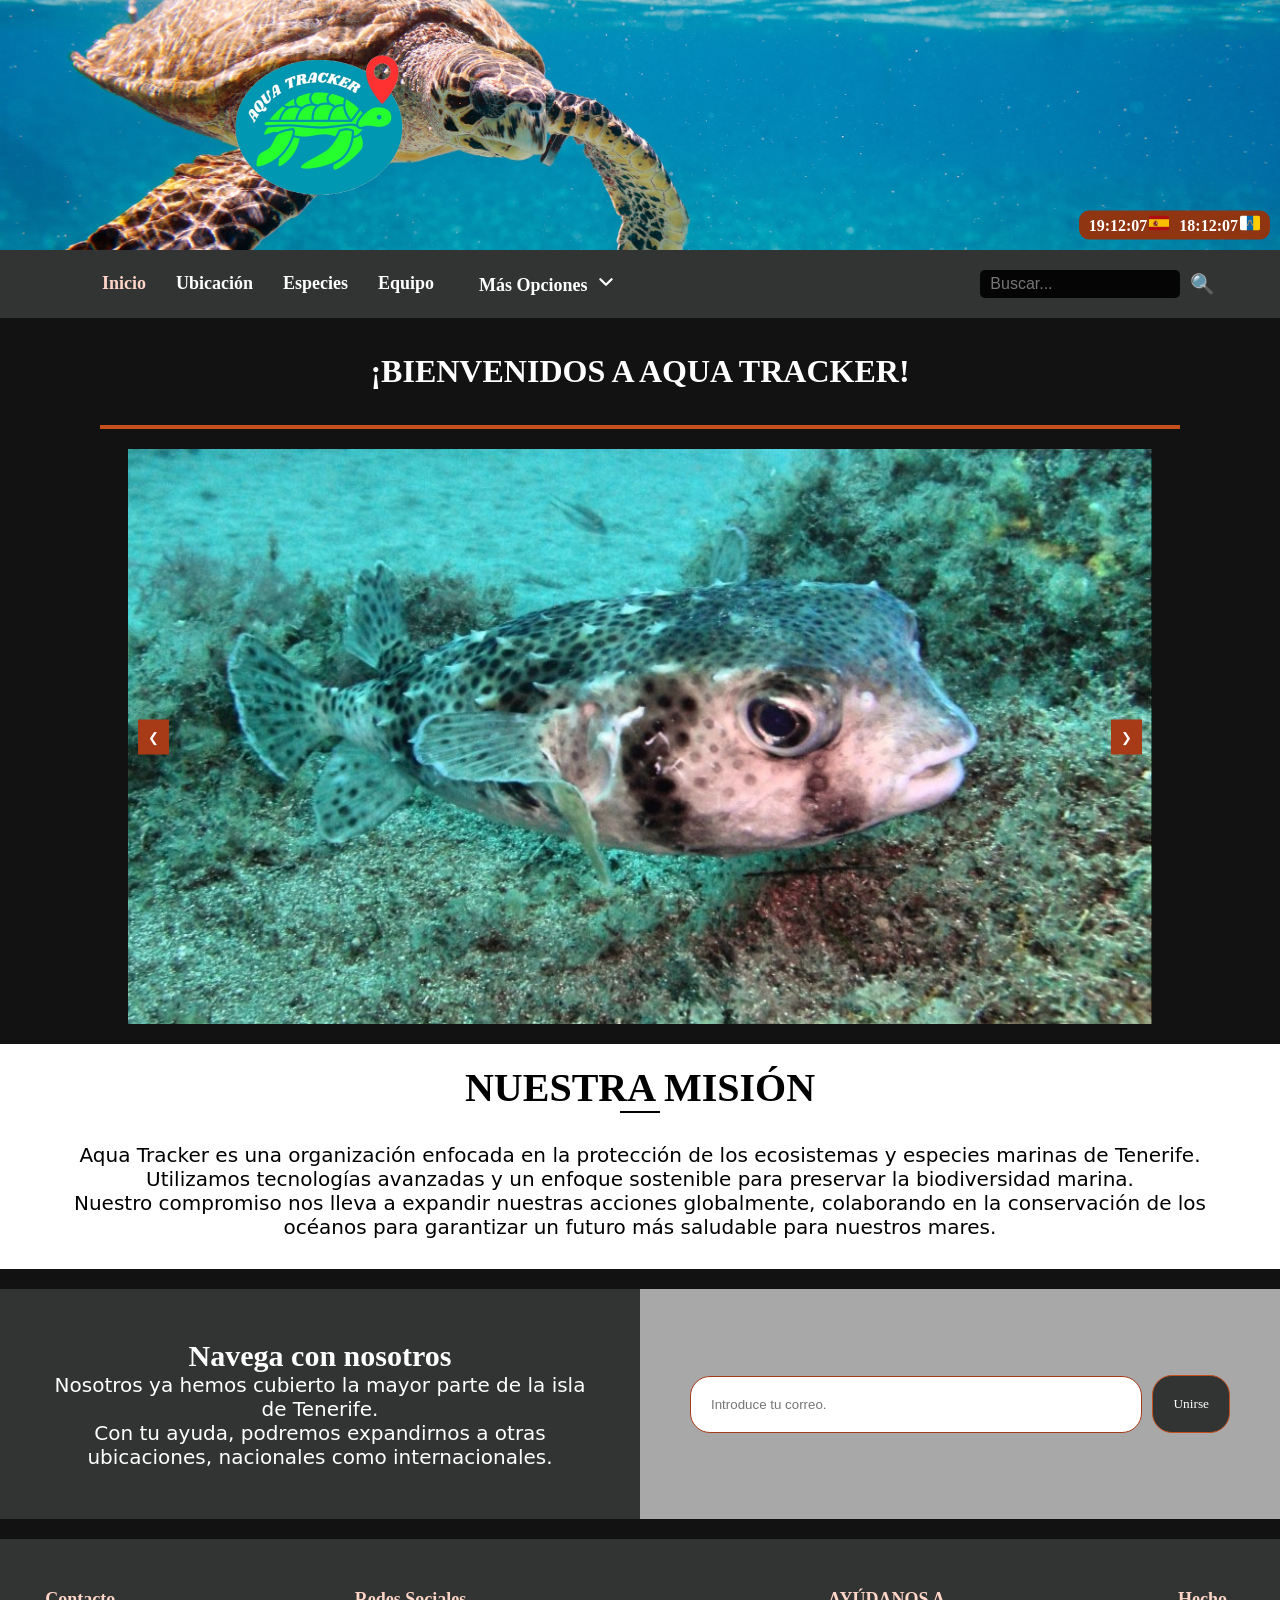
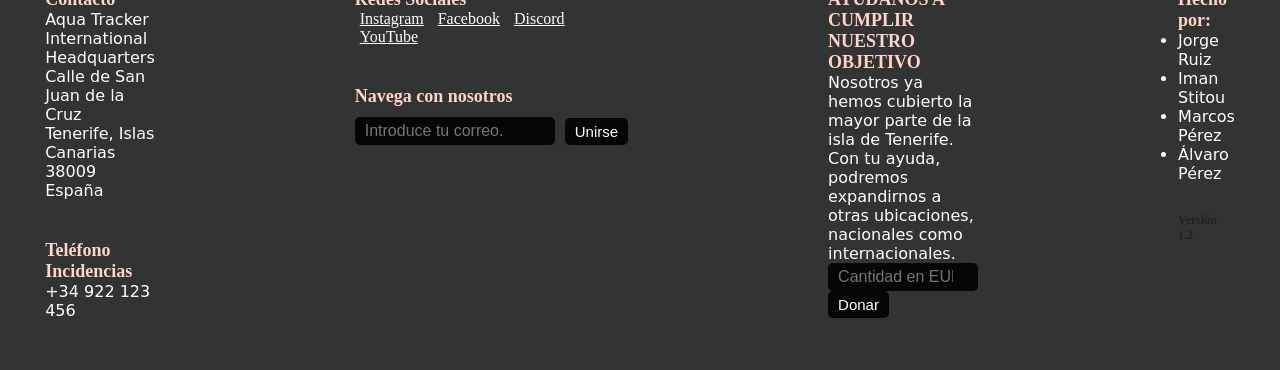
<file: index.html>
<!DOCTYPE html>
<html lang="es">
<head>
    <meta charset="UTF-8">
    <meta name="viewport" content="width=device-width, initial-scale=1.0">
    <title>Aqua Tracker</title>
    <link rel="stylesheet" href="css/fonts.css">
    <link rel="stylesheet" href="css/header.css">
    <link rel="stylesheet" href="css/contenthome.css">
    <link rel="stylesheet" href="css/footer.css">
    <link rel="icon" href="assets/images/Aquatracker.png" type="image/x-icon">
</head>
<body data-page="inicio" data-base="">
    <div id="site-header"></div>

<!--Pasaimágenes-->
    <div class="titulo-pagina">
        <h1>¡BIENVENIDOS A AQUA TRACKER!</h1>
        <hr>
    </div>

    <div class="slideshow-container">
        <!-- Slide 1 -->
        <div class="slide">
            <a href="index.html">
                <img src="assets/images/slider1.jpg">
            </a>
            <div class="zoom-icon" data-zoom="assets/images/slider1.jpg">🔍</div>
        </div>

        <!-- Slide 2 -->
        <div class="slide">
            <a href="index.html">
                <img src="assets/images/img2.png">
            </a>
            <div class="zoom-icon" data-zoom="assets/images/img2.png">🔍</div>
        </div>

        <!-- Slide 3 -->
        <div class="slide">
            <a href="index.html">
                <img src="assets/images/img3.png">
            </a>
            <div class="zoom-icon" data-zoom="assets/images/img3.png">🔍</div>
        </div>
        
        <!-- Slide 4 -->
        <div class="slide">
            <a href="index.html">
                <img src="assets/images/img4.png">
            </a>
            <div class="zoom-icon" data-zoom="assets/images/img4.png">🔍</div>
        </div>

        <!-- Navigation Buttons -->
        <button class="prev" type="button" data-slide-direction="-1">&#10094;</button>
        <button class="next" type="button" data-slide-direction="1">&#10095;</button>
    </div>


    <!-- Sobre Nosotros -->
    <div class="about-us">
        <div class="title-about">
            <h1>NUESTRA MISIÓN</h1>
            <hr>
        </div>
        <div class="content-about">
            <p>Aqua Tracker es una organización enfocada en la protección de los ecosistemas y especies marinas de Tenerife.</p>
            <p>Utilizamos tecnologías avanzadas y un enfoque sostenible para preservar la biodiversidad marina.</p>  
            <p>Nuestro compromiso nos lleva a expandir nuestras acciones globalmente, colaborando en la conservación de los océanos para garantizar un futuro más saludable para nuestros mares.</p>
        </div>
    </div>

    <!--Únete a nosotros (Email)-->
    <div class="inicio-email-content">
        <div class="inicio-email-content-texto">
            <h2>Navega con nosotros</h2>
            <p>Nosotros ya hemos cubierto la mayor parte de la isla de Tenerife. <br>Con tu ayuda, podremos expandirnos a otras ubicaciones, nacionales como internacionales.</p>
        </div>
        <form class="inicio-email-box-content js-email-form">
            <input type="email" class="inicio-correo-input" name="email" placeholder="Introduce tu correo.">
            <button type="submit" class="inicio-correo-boton">Unirse</button>
        </form>
    </div>

    <div id="site-footer"></div>

    <script src="js/templates.js"></script>
    <script src="js/common.js"></script>
    <script src="js/home.js"></script>
</body>
</html>
</file>
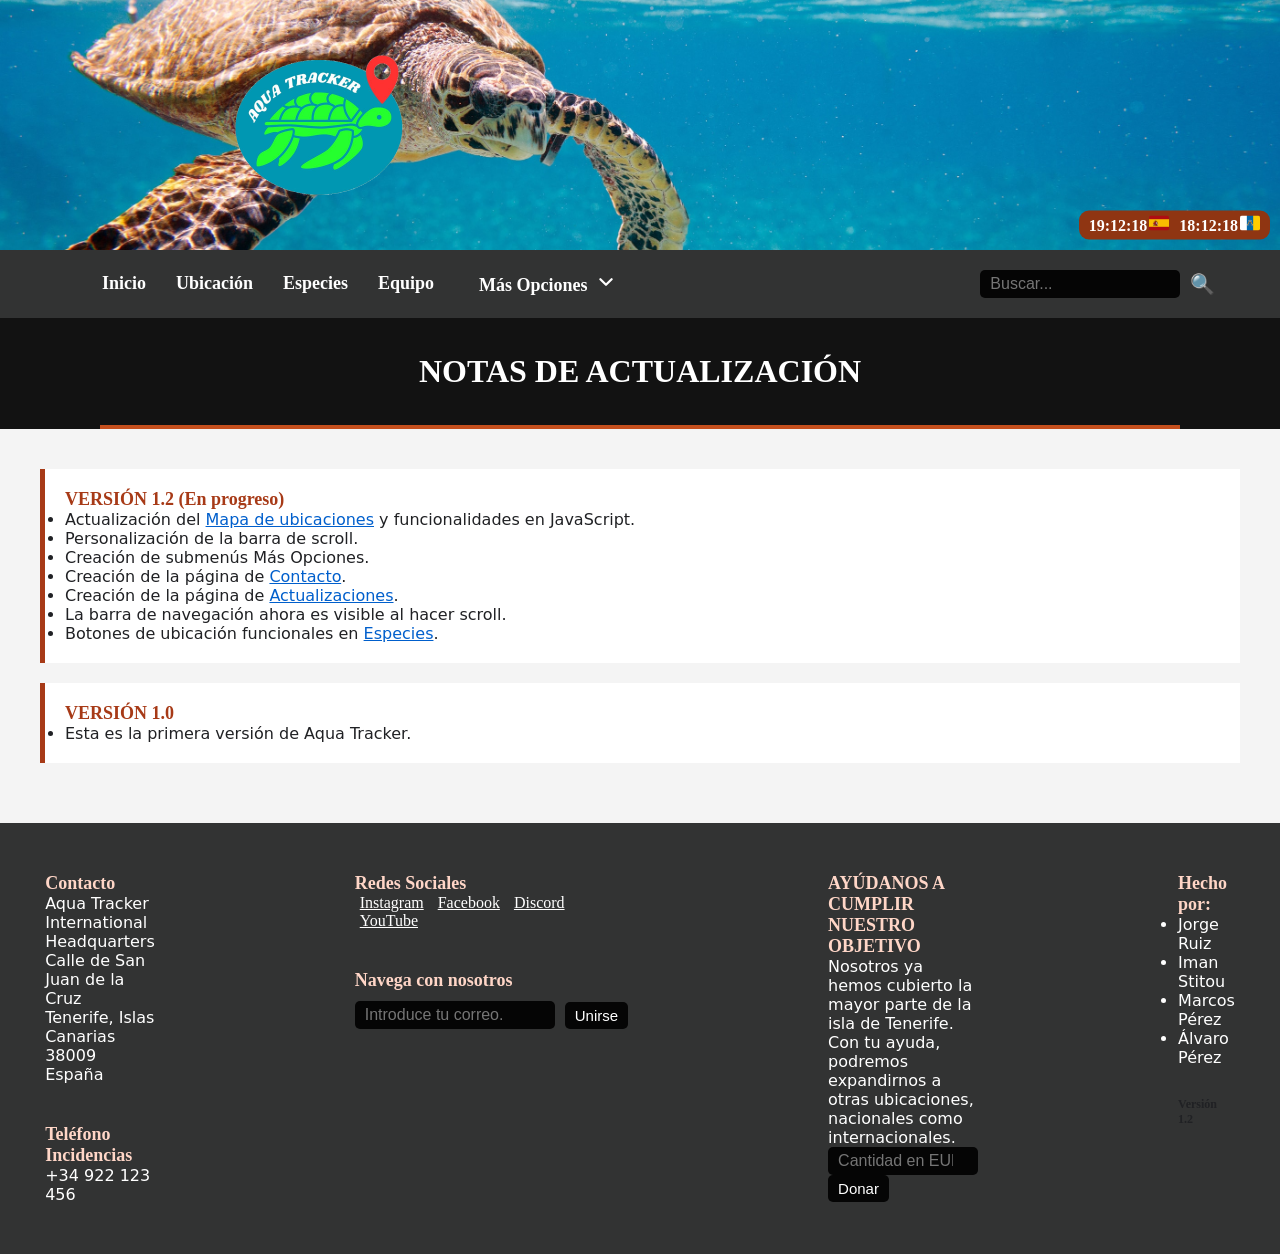
<file: pages/actualizaciones.html>
<!DOCTYPE html>
<html lang="es">
<head>
    <meta charset="UTF-8">
    <meta name="viewport" content="width=device-width, initial-scale=1.0">
    <title>Aqua Tracker</title>
    <link rel="stylesheet" href="../css/fonts.css">
    <link rel="stylesheet" href="../css/header.css">
    <link rel="stylesheet" href="../css/actualizaciones.css">
    <link rel="stylesheet" href="../css/footer.css">
    <link rel="icon" href="../assets/images/Aquatracker.png" type="image/x-icon">
</head>
<body data-page="" data-base="../">
    <div id="site-header"></div>

<!--Contenido-->
    <div class="titulo-pagina">
        <h1>NOTAS DE ACTUALIZACIÓN</h1>
        <hr>
    </div>

    <div class="contenido-updates">
        <div class="texto-updates">
            <h2>VERSIÓN 1.2 (En progreso)</h2>
            <ul>
                <li>Actualización del <a href="ubicacion.html">Mapa de ubicaciones</a> y funcionalidades en JavaScript.</li>
                <li>Personalización de la barra de scroll.</li>
                <li>Creación de submenús Más Opciones.</li>
                <li>Creación de la página de <a href="contacto.html">Contacto</a>.</li>
                <li>Creación de la página de <a href="actualizaciones.html">Actualizaciones</a>.</li>
                <li>La barra de navegación ahora es visible al hacer scroll.</li>
                <li>Botones de ubicación funcionales en <a href="especies.html">Especies</a>.</li>
            </ul>
        </div>
        <div class="texto-updates">
            <h2>VERSIÓN 1.0</h2>
            <ul>
                <li>Esta es la primera versión de Aqua Tracker.</li>
            </ul>
        </div>
    </div>

    <div id="site-footer"></div>

    <script src="../js/templates.js"></script>
    <script src="../js/common.js"></script>
</body>
</html>
</file>
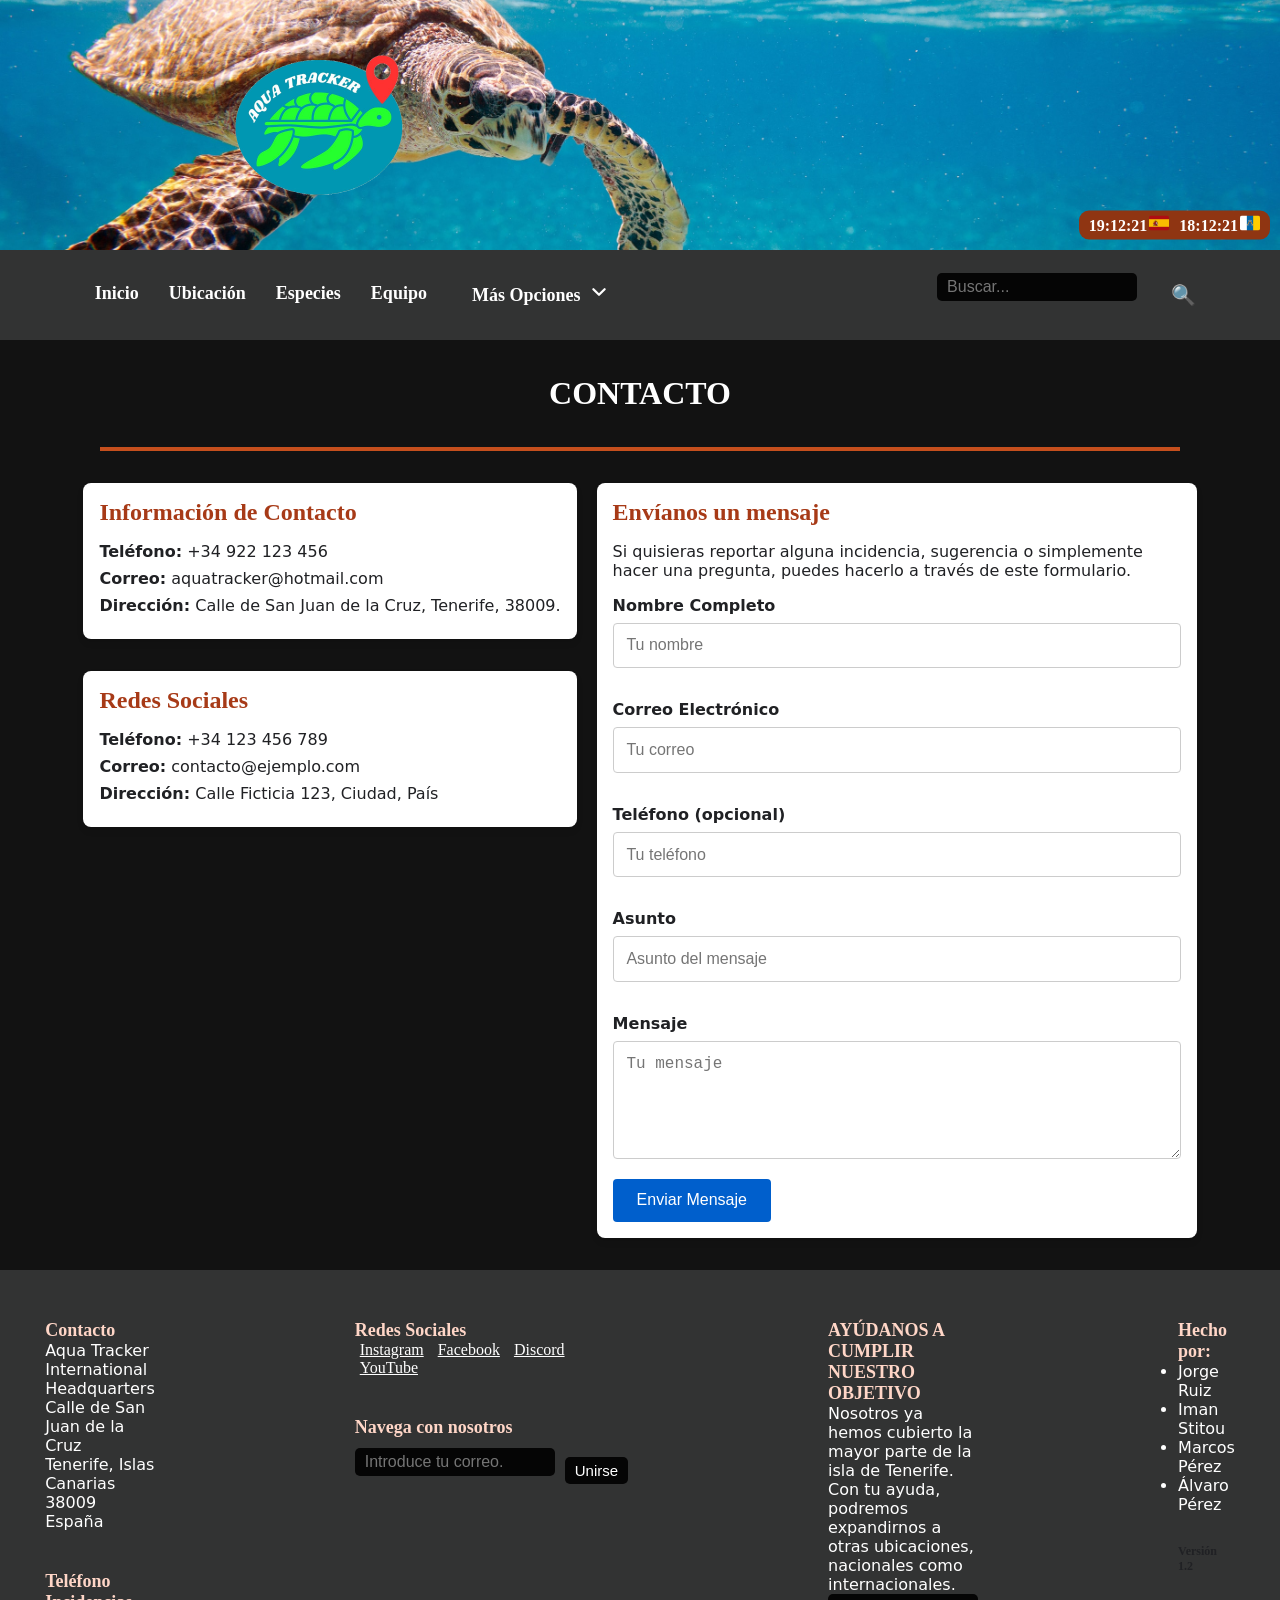
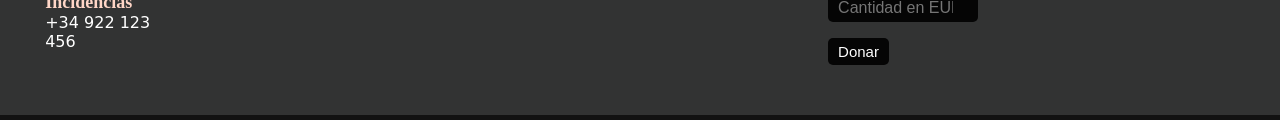
<file: pages/contacto.html>
<!DOCTYPE html>
<html lang="es">
<head>
    <meta charset="UTF-8">
    <meta name="viewport" content="width=device-width, initial-scale=1.0">
    <title>Aqua Tracker</title>
    <link rel="stylesheet" href="../css/fonts.css">
    <link rel="stylesheet" href="../css/header.css">
    <link rel="stylesheet" href="../css/contacto.css">
    <link rel="stylesheet" href="../css/footer.css">
    <link rel="icon" href="../assets/images/Aquatracker.png" type="image/x-icon">
</head>
<body data-page="" data-base="../">
    <div id="site-header"></div>

<!--Contenido-->
    <div class="titulo-pagina">
        <h1>CONTACTO</h1>
        <hr>
    </div>

    <div class="contenido-contacto">
        <div class="contact-izq">   
            <div class="contact-info">
                <div>
                    <h2>Información de Contacto</h2>
                    <p><strong>Teléfono:</strong> +34 922 123 456</p>
                    <p><strong>Correo:</strong> aquatracker@hotmail.com</p>
                    <p><strong>Dirección:</strong> Calle de San Juan de la Cruz, Tenerife, 38009.</p>
                </div>
            </div>
            <div class="contact-rs">
                <div>
                    <h2>Redes Sociales</h2>
                    <p><strong>Teléfono:</strong> +34 123 456 789</p>
                    <p><strong>Correo:</strong> contacto@ejemplo.com</p>
                    <p><strong>Dirección:</strong> Calle Ficticia 123, Ciudad, País</p>
                </div>
            </div>
        </div>
        
        <div class="contact-der">
            <div class="contact-form">
                <h2>Envíanos un mensaje</h2>
                    <p>Si quisieras reportar alguna incidencia, sugerencia o simplemente hacer una pregunta, puedes hacerlo a través de este formulario.</p>
                <form action="formulario.php" method="post">
                    <label for="name">Nombre Completo</label>
                    <input type="text" id="name" name="name" placeholder="Tu nombre" required>

                    <label for="email">Correo Electrónico</label>
                    <input type="email" id="email" name="email" placeholder="Tu correo" required>

                    <label for="phone">Teléfono (opcional)</label>
                    <input type="tel" id="phone" name="phone" placeholder="Tu teléfono">

                    <label for="subject">Asunto</label>
                    <input type="text" id="subject" name="subject" placeholder="Asunto del mensaje" required>

                    <label for="message">Mensaje</label>
                    <textarea id="message" name="message" rows="5" placeholder="Tu mensaje" required></textarea>

                    <button type="submit">Enviar Mensaje</button>
                </form>
            </div>
        </div>    
    </div>

    <div id="site-footer"></div>

    <script src="../js/templates.js"></script>
    <script src="../js/common.js"></script>
</body>
</html>
</file>
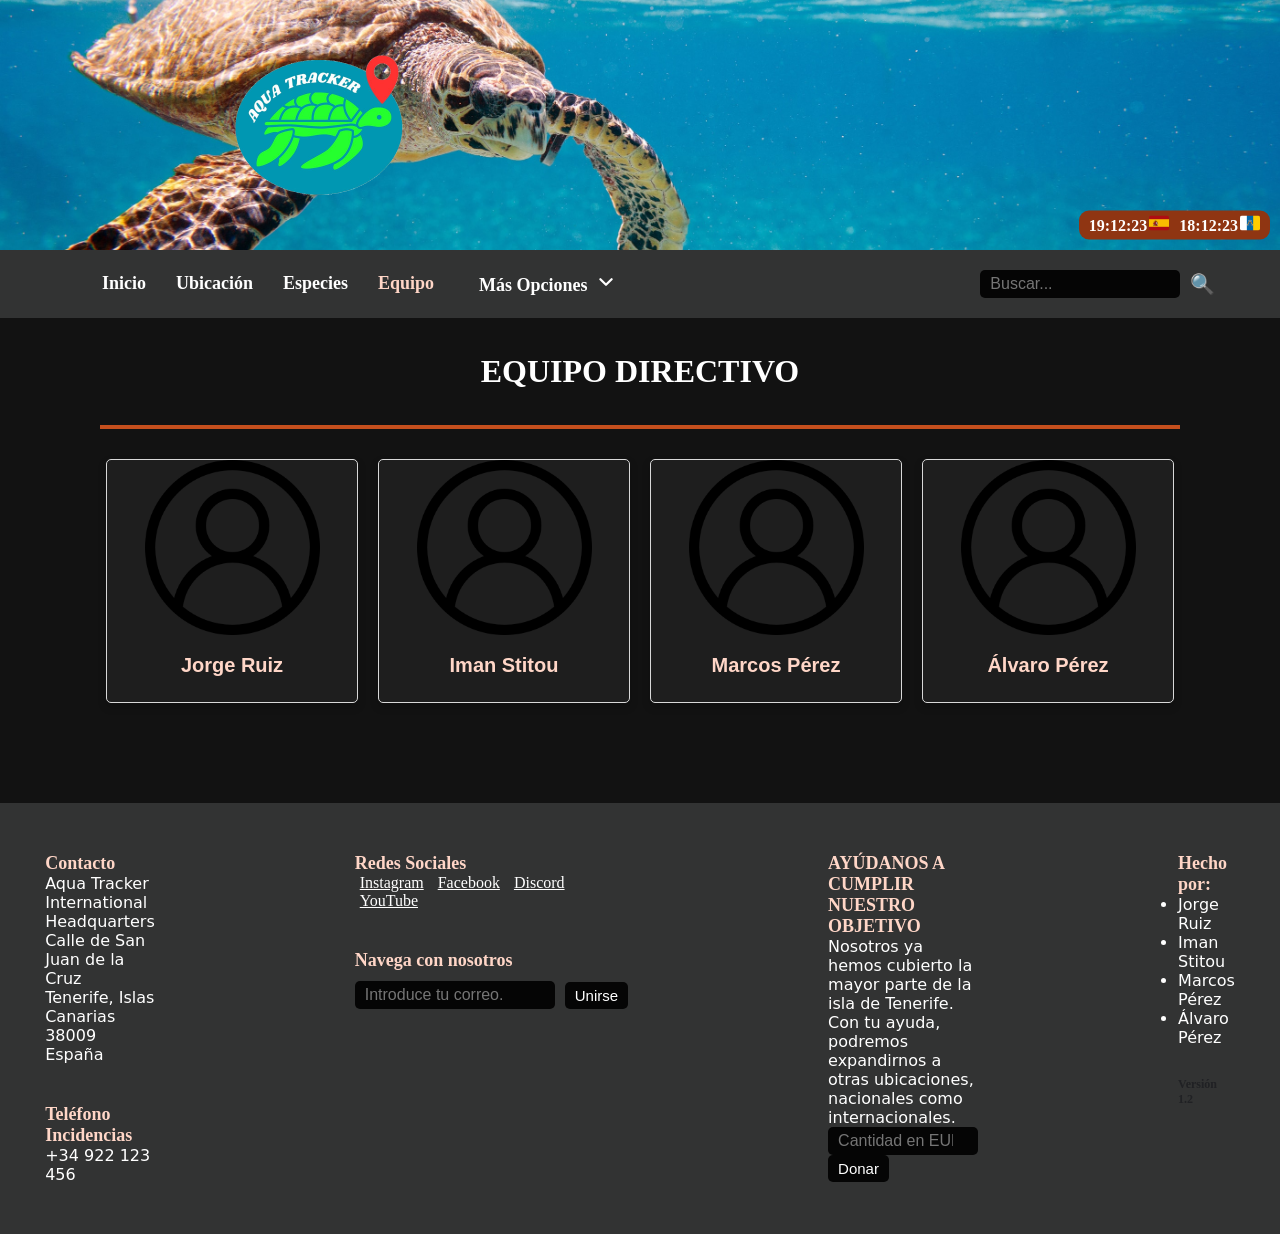
<file: pages/equipo.html>
<!DOCTYPE html>
<html lang="es">
<head>
    <meta charset="UTF-8">
    <meta name="viewport" content="width=device-width, initial-scale=1.0">
    <title>Aqua Tracker</title>
    <link rel="stylesheet" href="../css/fonts.css">
    <link rel="stylesheet" href="../css/header.css">
    <link rel="stylesheet" href="../css/equipo.css">
    <link rel="stylesheet" href="../css/footer.css">
    <link rel="icon" href="../assets/images/Aquatracker.png" type="image/x-icon">
</head>
<body data-page="equipo" data-base="../">
    <div id="site-header"></div>

<!--Equipo-->
    <div class="titulo-pagina">
        <h1>EQUIPO DIRECTIVO</h1>
        <hr>
    </div>

    <div class="equipo-section">
        <div class="equipo-item">
            <img src="../assets/images/user icon.png">
            <div class="equipo-content">
                <h3>Jorge Ruiz</h3>
            </div>
        </div>
        <div class="equipo-item">
            <img src="../assets/images/user icon.png">
            <div class="equipo-content">
                <h3>Iman Stitou</h3>
            </div>
        </div>
        <div class="equipo-item">
            <img src="../assets/images/user icon.png">
            <div class="equipo-content">
                <h3>Marcos Pérez</h3>
            </div>
        </div>
        <div class="equipo-item">
            <img src="../assets/images/user icon.png">
            <div class="equipo-content">
                <h3>Álvaro Pérez</h3>
            </div>
        </div>
    </div>

    <div id="site-footer"></div>

    <script src="../js/templates.js"></script>
    <script src="../js/common.js"></script>
</body>
</html>
</file>
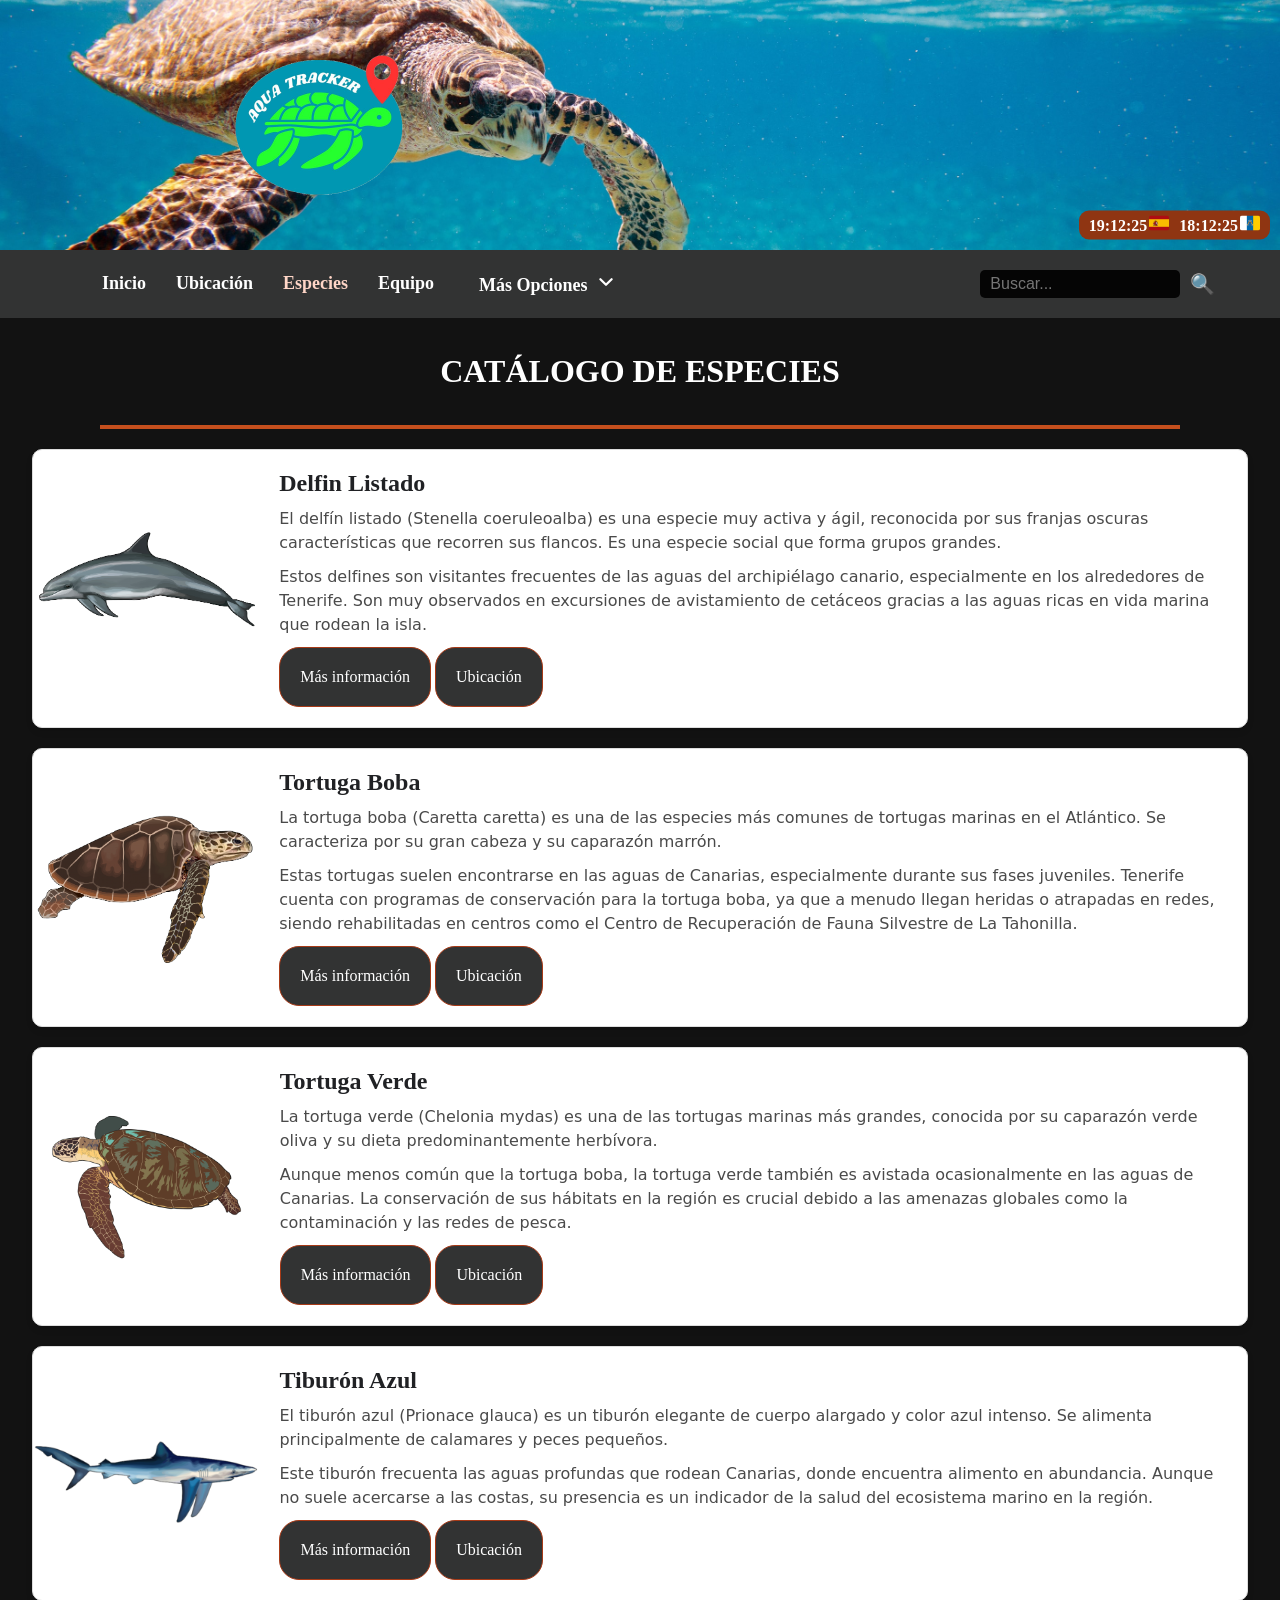
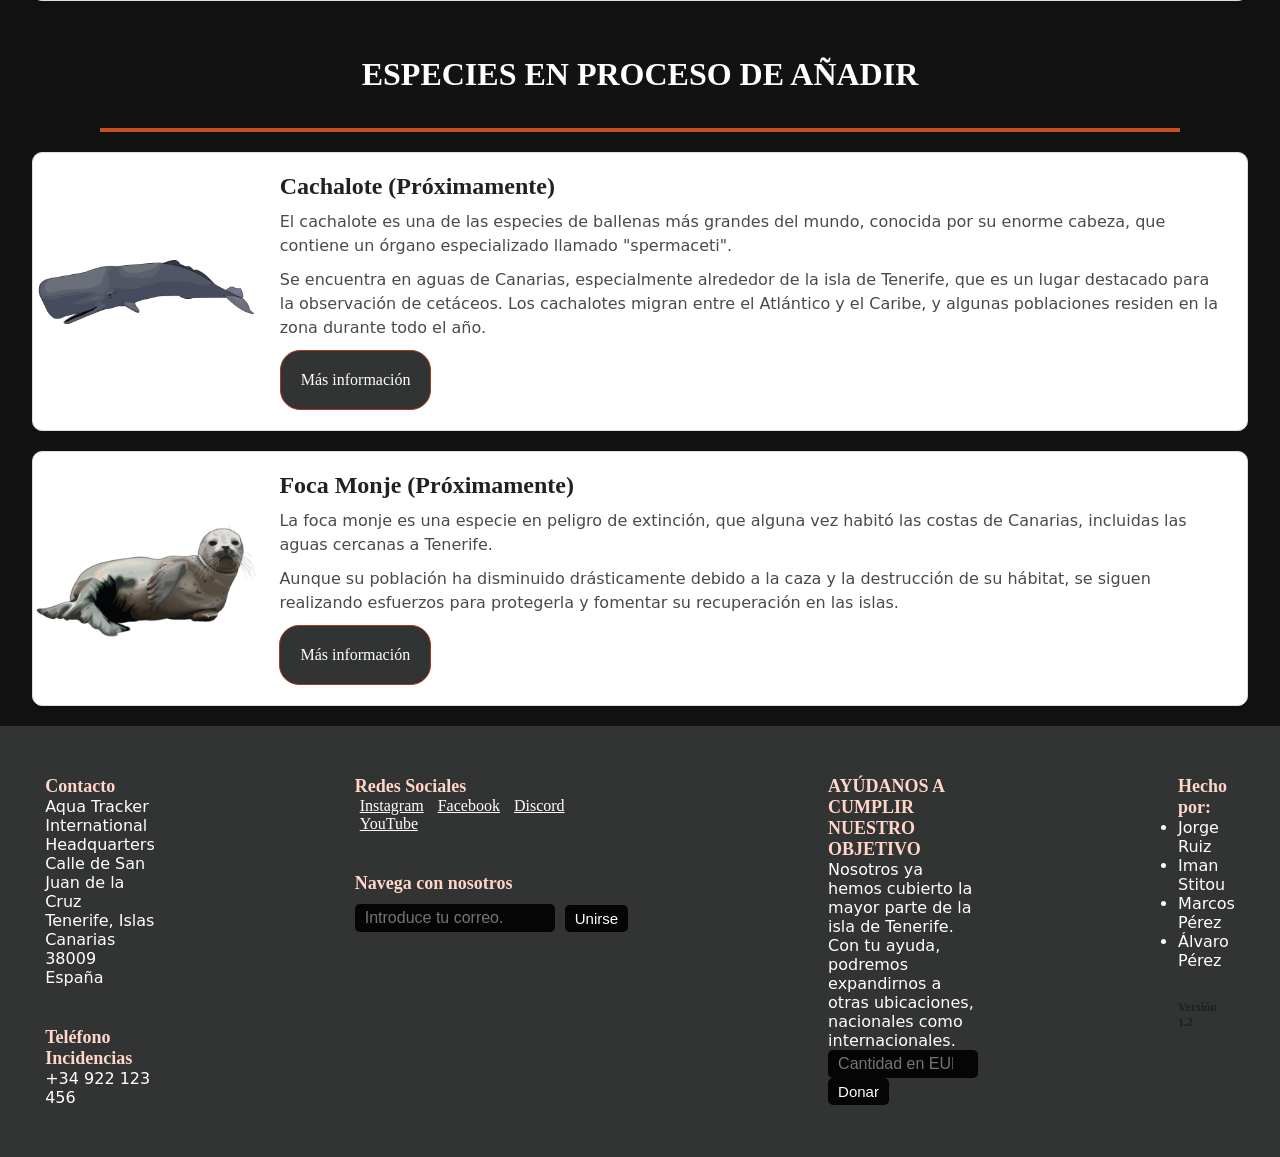
<file: pages/especies.html>
<!DOCTYPE html>
<html lang="es">
<head>
    <meta charset="UTF-8">
    <meta name="viewport" content="width=device-width, initial-scale=1.0">
    <title>Aqua Tracker</title>
    <link rel="stylesheet" href="../css/fonts.css">
    <link rel="stylesheet" href="../css/header.css">
    <link rel="stylesheet" href="../css/especies.css">
    <link rel="stylesheet" href="../css/footer.css">
    <link rel="icon" href="../assets/images/Aquatracker.png" type="image/x-icon">
</head>
<body data-page="especies" data-base="../">
    <div id="site-header"></div>

<!--Especies-->
    <div class="titulo-pagina">
        <h1>CATÁLOGO DE ESPECIES</h1>
        <hr>
    </div>
    
    <div class="catalogo">
        <div class="entrada">
            <img src="../assets/images/Delfin-listado.png" alt="Nombre del animal" class="entrada-imagen">
            <div class="entrada-info">
                <h2>Delfin Listado</h2>
                <p>El delfín listado (Stenella coeruleoalba) es una especie muy activa y ágil, reconocida por sus franjas oscuras características que recorren sus flancos. Es una especie social que forma grupos grandes.</p>
                <p>Estos delfines son visitantes frecuentes de las aguas del archipiélago canario, especialmente en los alrededores de Tenerife. Son muy observados en excursiones de avistamiento de cetáceos gracias a las aguas ricas en vida marina que rodean la isla.</p>
                <div>
                    <a class="entrada-boton" href="https://www3.gobiernodecanarias.org/medusa/wiki/index.php?title=Delf%C3%ADn">Más información</a>
                    <a class="entrada-boton" href="ubicacion.html">Ubicación</a>
                </div>
            </div>
        </div>
        <div class="entrada">
            <img src="../assets/images/Tortuga-boba.png" alt="Nombre del animal" class="entrada-imagen">
            <div class="entrada-info">
                <h2>Tortuga Boba</h2>
                <p>La tortuga boba (Caretta caretta) es una de las especies más comunes de tortugas marinas en el Atlántico. Se caracteriza por su gran cabeza y su caparazón marrón.</p>
                <p>Estas tortugas suelen encontrarse en las aguas de Canarias, especialmente durante sus fases juveniles. Tenerife cuenta con programas de conservación para la tortuga boba, ya que a menudo llegan heridas o atrapadas en redes, siendo rehabilitadas en centros como el Centro de Recuperación de Fauna Silvestre de La Tahonilla.</p>
                <div>
                    <a class="entrada-boton" href="https://www3.gobiernodecanarias.org/medusa/wiki/index.php?title=Tortuga_boba">Más información</a>
                    <a class="entrada-boton" href="ubicacion.html">Ubicación</a>
                </div>
            </div>
        </div>
        <div class="entrada">
            <img src="../assets/images/Tortuga-verde.png" alt="Nombre del animal" class="entrada-imagen">
            <div class="entrada-info">
                <h2>Tortuga Verde</h2>
                <p>La tortuga verde (Chelonia mydas) es una de las tortugas marinas más grandes, conocida por su caparazón verde oliva y su dieta predominantemente herbívora.</p>
                <p>Aunque menos común que la tortuga boba, la tortuga verde también es avistada ocasionalmente en las aguas de Canarias. La conservación de sus hábitats en la región es crucial debido a las amenazas globales como la contaminación y las redes de pesca.</p>
                <div>
                    <a class="entrada-boton" href="https://www3.gobiernodecanarias.org/medusa/wiki/index.php?title=Tortuga_verde">Más información</a>
                    <a class="entrada-boton" href="ubicacion.html">Ubicación</a>
                </div>
            </div>
        </div>
        <div class="entrada">
            <img src="../assets/images/tiburon azul.png" alt="Nombre del animal" class="entrada-imagen">
            <div class="entrada-info">
                <h2>Tiburón Azul</h2>
                <p>El tiburón azul (Prionace glauca) es un tiburón elegante de cuerpo alargado y color azul intenso. Se alimenta principalmente de calamares y peces pequeños.</p>
                <p>Este tiburón frecuenta las aguas profundas que rodean Canarias, donde encuentra alimento en abundancia. Aunque no suele acercarse a las costas, su presencia es un indicador de la salud del ecosistema marino en la región.</p>
                <div>
                    <a class="entrada-boton" href="https://www3.gobiernodecanarias.org/medusa/wiki/index.php?title=Tibur%C3%B3n_azul&veaction=edit">Más información</a>
                    <a class="entrada-boton" href="ubicacion.html">Ubicación</a>
                </div>
            </div>
        </div>
    </div>
    <!--Especies futuras a añadir-->
    <div class="titulo-pagina">
        <h1>ESPECIES EN PROCESO DE AÑADIR</h1>
        <hr>
    </div>

    <div class="catalogo">
        <div class="entrada">
            <img src="../assets/images/Cachalote.png" alt="Nombre del animal" class="entrada-imagen">
            <div class="entrada-info">
                <h2>Cachalote (Próximamente)</h2>
                <p>El cachalote es una de las especies de ballenas más grandes del mundo, conocida por su enorme cabeza, que contiene un órgano especializado llamado "spermaceti".</p>
                <p>Se encuentra en aguas de Canarias, especialmente alrededor de la isla de Tenerife, que es un lugar destacado para la observación de cetáceos. Los cachalotes migran entre el Atlántico y el Caribe, y algunas poblaciones residen en la zona durante todo el año.</p>
                <div>
                    <a class="entrada-boton" href="https://www3.gobiernodecanarias.org/medusa/wiki/index.php?title=Cachalote">Más información</a>
                </div>
            </div>
        </div>
        <div class="entrada">
            <img src="../assets/images/Foca-monje.png" alt="Nombre del animal" class="entrada-imagen">
            <div class="entrada-info">
                <h2>Foca Monje (Próximamente)</h2>
                <p>La foca monje es una especie en peligro de extinción, que alguna vez habitó las costas de Canarias, incluidas las aguas cercanas a Tenerife. </p>
                <p>Aunque su población ha disminuido drásticamente debido a la caza y la destrucción de su hábitat, se siguen realizando esfuerzos para protegerla y fomentar su recuperación en las islas.</p>
                <div>
                    <a class="entrada-boton" href="https://www3.gobiernodecanarias.org/medusa/wiki/index.php?title=Foca_monje">Más información</a>
                </div>
            </div>
        </div>
    </div>

    <div id="site-footer"></div>

    <script src="../js/templates.js"></script>
    <script src="../js/common.js"></script>
</body>
</html>
</file>
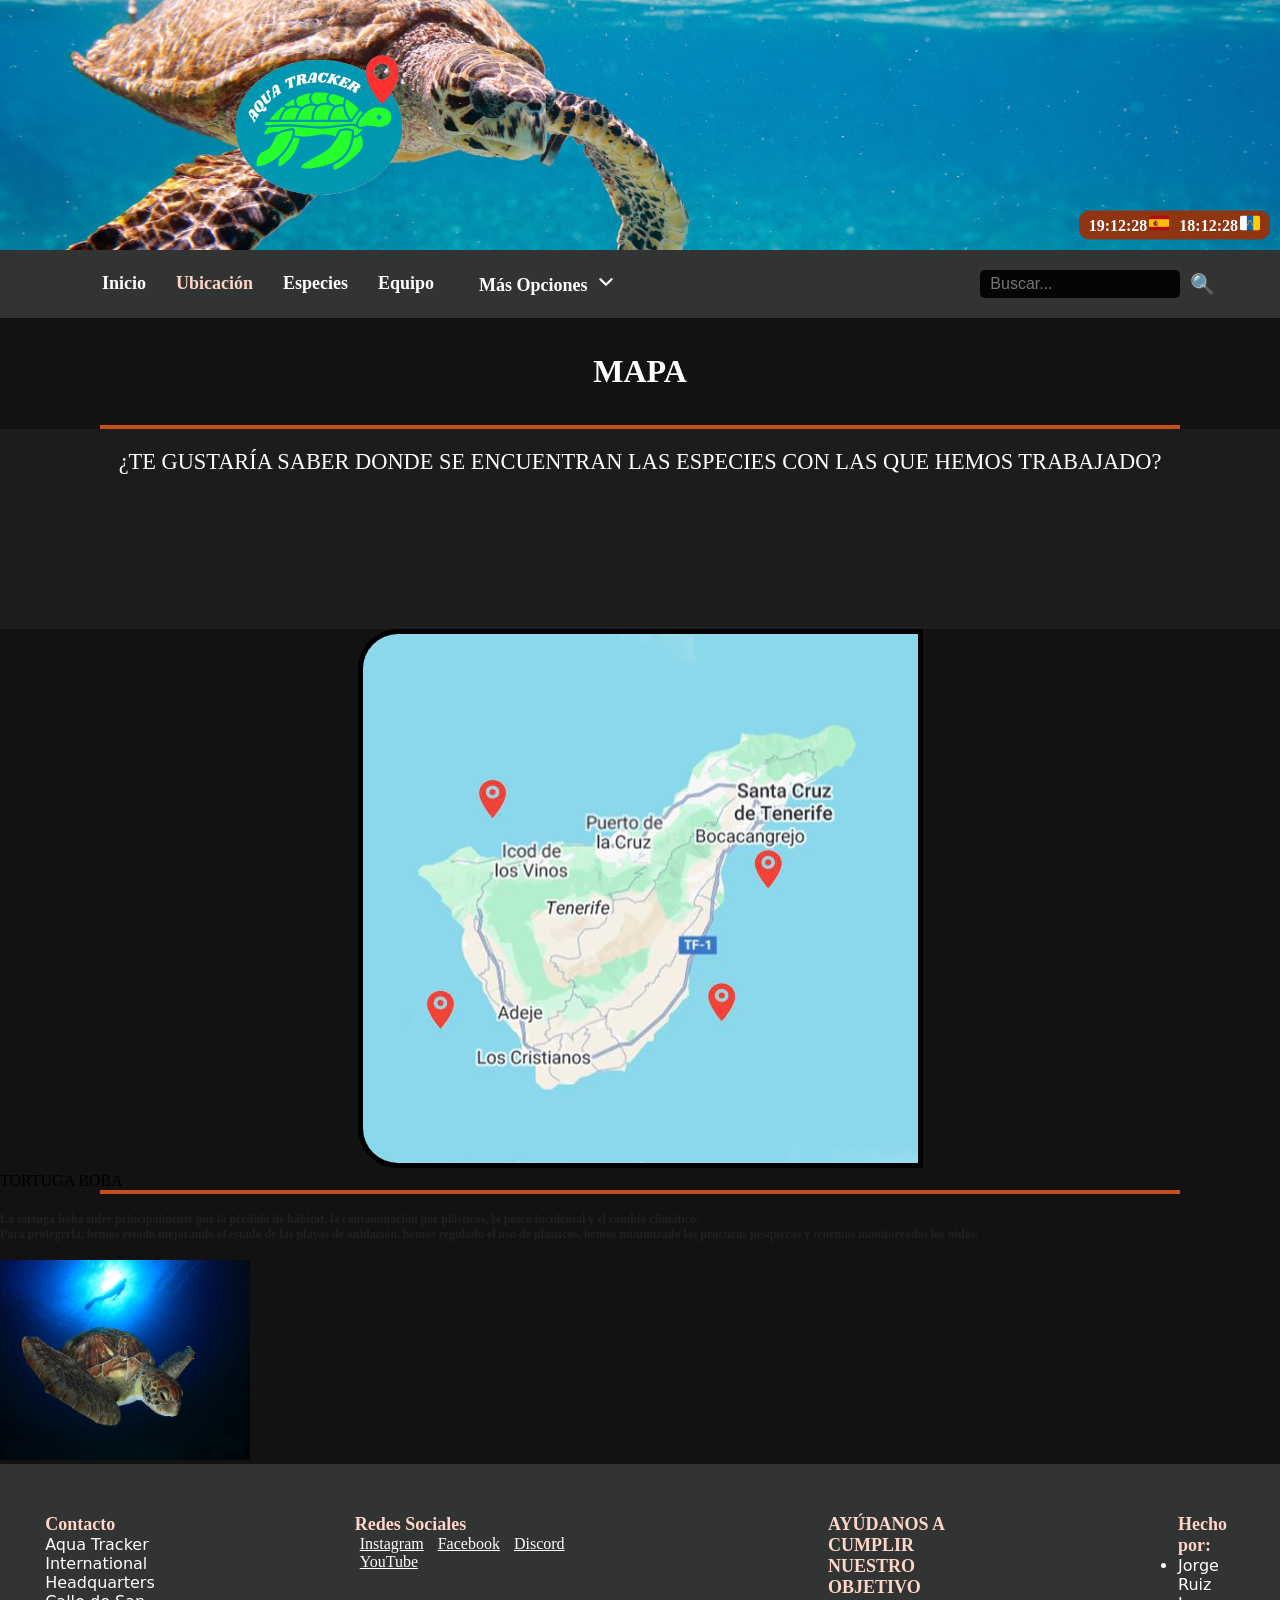
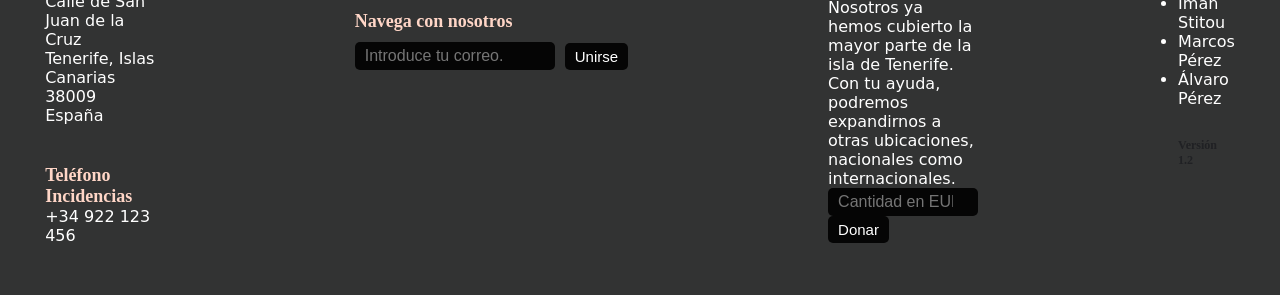
<file: pages/MAPA1.html>
<!DOCTYPE html>
<html lang="es">
<head>
    <meta charset="UTF-8">
    <meta name="viewport" content="width=device-width, initial-scale=1.0">
    <title>Aqua Tracker</title>
    <link rel="stylesheet" href="../css/fonts.css">
    <link rel="stylesheet" href="../css/header.css">
    <link rel="stylesheet" href="../css/mapa.css">
    <link rel="stylesheet" href="../css/footer.css">
    <link rel="icon" href="../assets/images/Aquatracker.png" type="image/x-icon">
</head>
<body data-page="ubicacion" data-base="../">
    <div id="site-header"></div>

<!-- Mapa -->
    <div class="titulo-pagina">
        <h1>MAPA</h1>
        <hr>
        <div class="intro_especies">
            ¿TE GUSTARÍA SABER DONDE SE ENCUENTRAN LAS ESPECIES CON LAS QUE HEMOS TRABAJADO?
        </div>
        
        
            <div class="mapatexto">
                    <div class="maparojo">
                        <center><img src="../assets/images/Tenerife_Ubicaciones.jpg" usemap="#image-map" class="imagenTNRF"></center>
                        <map name="image-map">
                        <area href="javascript:void(0);" coords="406,234,26" shape="circle">
                        <area href="MAPA3.html" coords="360,365,25" shape="circle">
                        <area href="MAPA4.html" coords="77,375,30" shape="circle">
                        </map>
                    </div>
                    
                    <div class="textoespecies">
                        
                            <div class="definicion">
                             TORTUGA BOBA
                             <hr>
                             <br>
                             <h3>La tortuga boba sufre principalmente por la pérdida de hábitat, la contaminación por plásticos, la pesca incidental y el cambio climático. <br> Para protegerla, hemos estado mejorando el estado de las playas de anidación, hemos regulado el uso de plásticos, hemos minimizado las prácticas pesqueras y tenemos monitoreados los nidos.</h3>
                             <br>
                             <img src="../assets/images/Tortuga-Boba.jpg" alt="Tortuga boba" width="250px" height="200px">
                            </div>
                    </div>
        
    </div>

    <div id="site-footer"></div>

    <script src="../js/templates.js"></script>
    <script src="../js/common.js"></script>
</body>
</html>
</file>
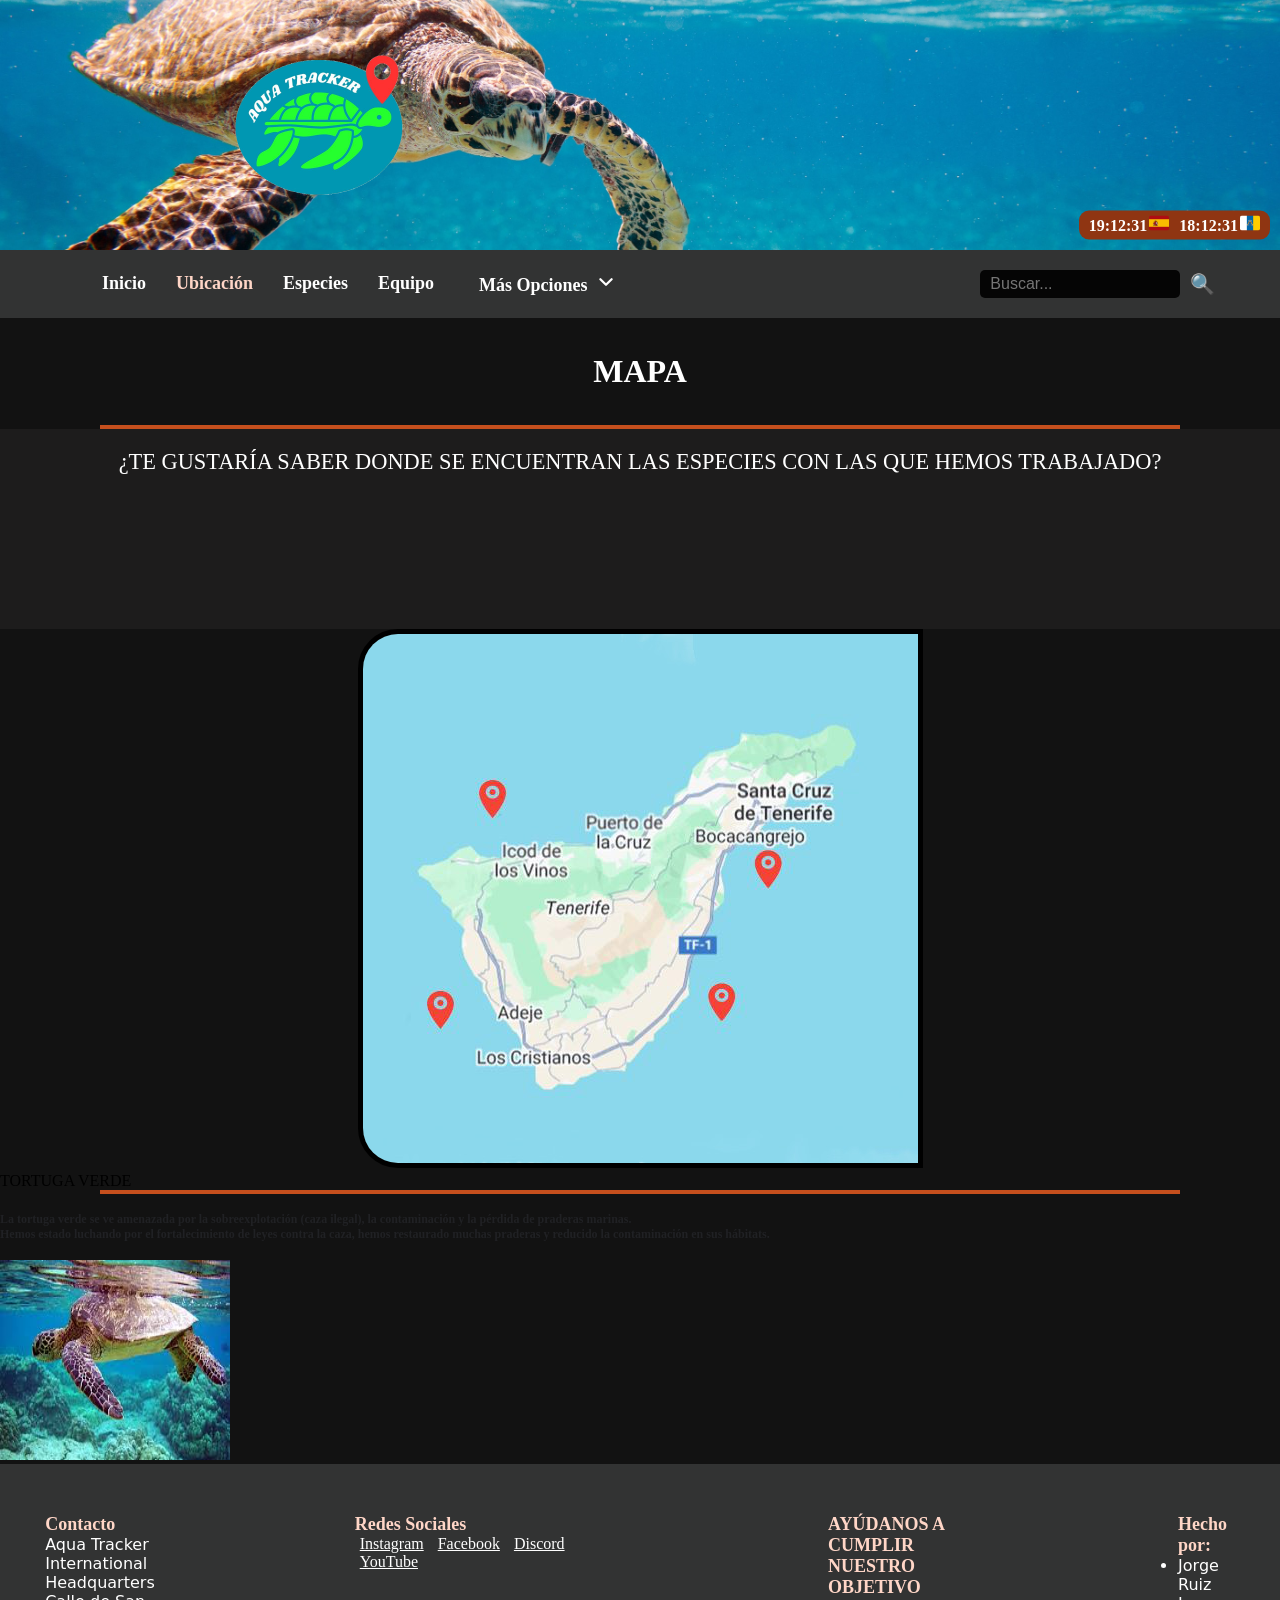
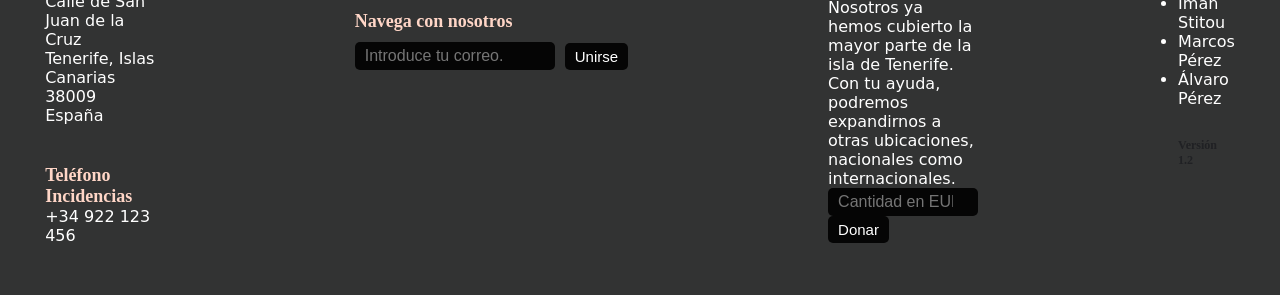
<file: pages/MAPA2.html>
<!DOCTYPE html>
<html lang="es">
<head>
    <meta charset="UTF-8">
    <meta name="viewport" content="width=device-width, initial-scale=1.0">
    <title>Aqua Tracker</title>
    <link rel="stylesheet" href="../css/fonts.css">
    <link rel="stylesheet" href="../css/header.css">
    <link rel="stylesheet" href="../css/mapa.css">
    <link rel="stylesheet" href="../css/footer.css">
    <link rel="icon" href="../assets/images/Aquatracker.png" type="image/x-icon">
</head>
<body data-page="ubicacion" data-base="../">
    <div id="site-header"></div>

<!-- Mapa -->
    <div class="titulo-pagina">
        <h1>MAPA</h1>
        <hr>
        <div class="intro_especies">
            ¿TE GUSTARÍA SABER DONDE SE ENCUENTRAN LAS ESPECIES CON LAS QUE HEMOS TRABAJADO?
        </div>
        
        
            <div class="mapatexto">
                    <div class="maparojo">
                        <center><img src="../assets/images/Tenerife_Ubicaciones.jpg" usemap="#image-map" class="imagenTNRF"></center>
                        <map name="image-map">
                        <area href="MAPA1.html" coords="130,162,27" shape="circle">
                        <area href="MAPA3.html" coords="360,365,25" shape="circle">
                        <area href="MAPA4.html" coords="77,375,30" shape="circle">
                        </map>
                    </div>
                    
                    <div class="textoespecies">
                        
                            <div class="definicion">
                             TORTUGA VERDE
                             <hr>
                             <br>
                             <h3>La tortuga verde se ve amenazada por la sobreexplotación (caza ilegal), la contaminación y la pérdida de praderas marinas. <br> Hemos estado luchando por el fortalecimiento de leyes contra la caza, hemos restaurado muchas praderas y reducido la contaminación en sus hábitats.</h3>
                             <br>
                             <img src="../assets/images/tortuga verde.jfif" alt="Tortuga verde" width="230px" height="200px">
                            </div>
                    </div>
        
    </div>

    <div id="site-footer"></div>

    <script src="../js/templates.js"></script>
    <script src="../js/common.js"></script>
</body>
</html>
</file>
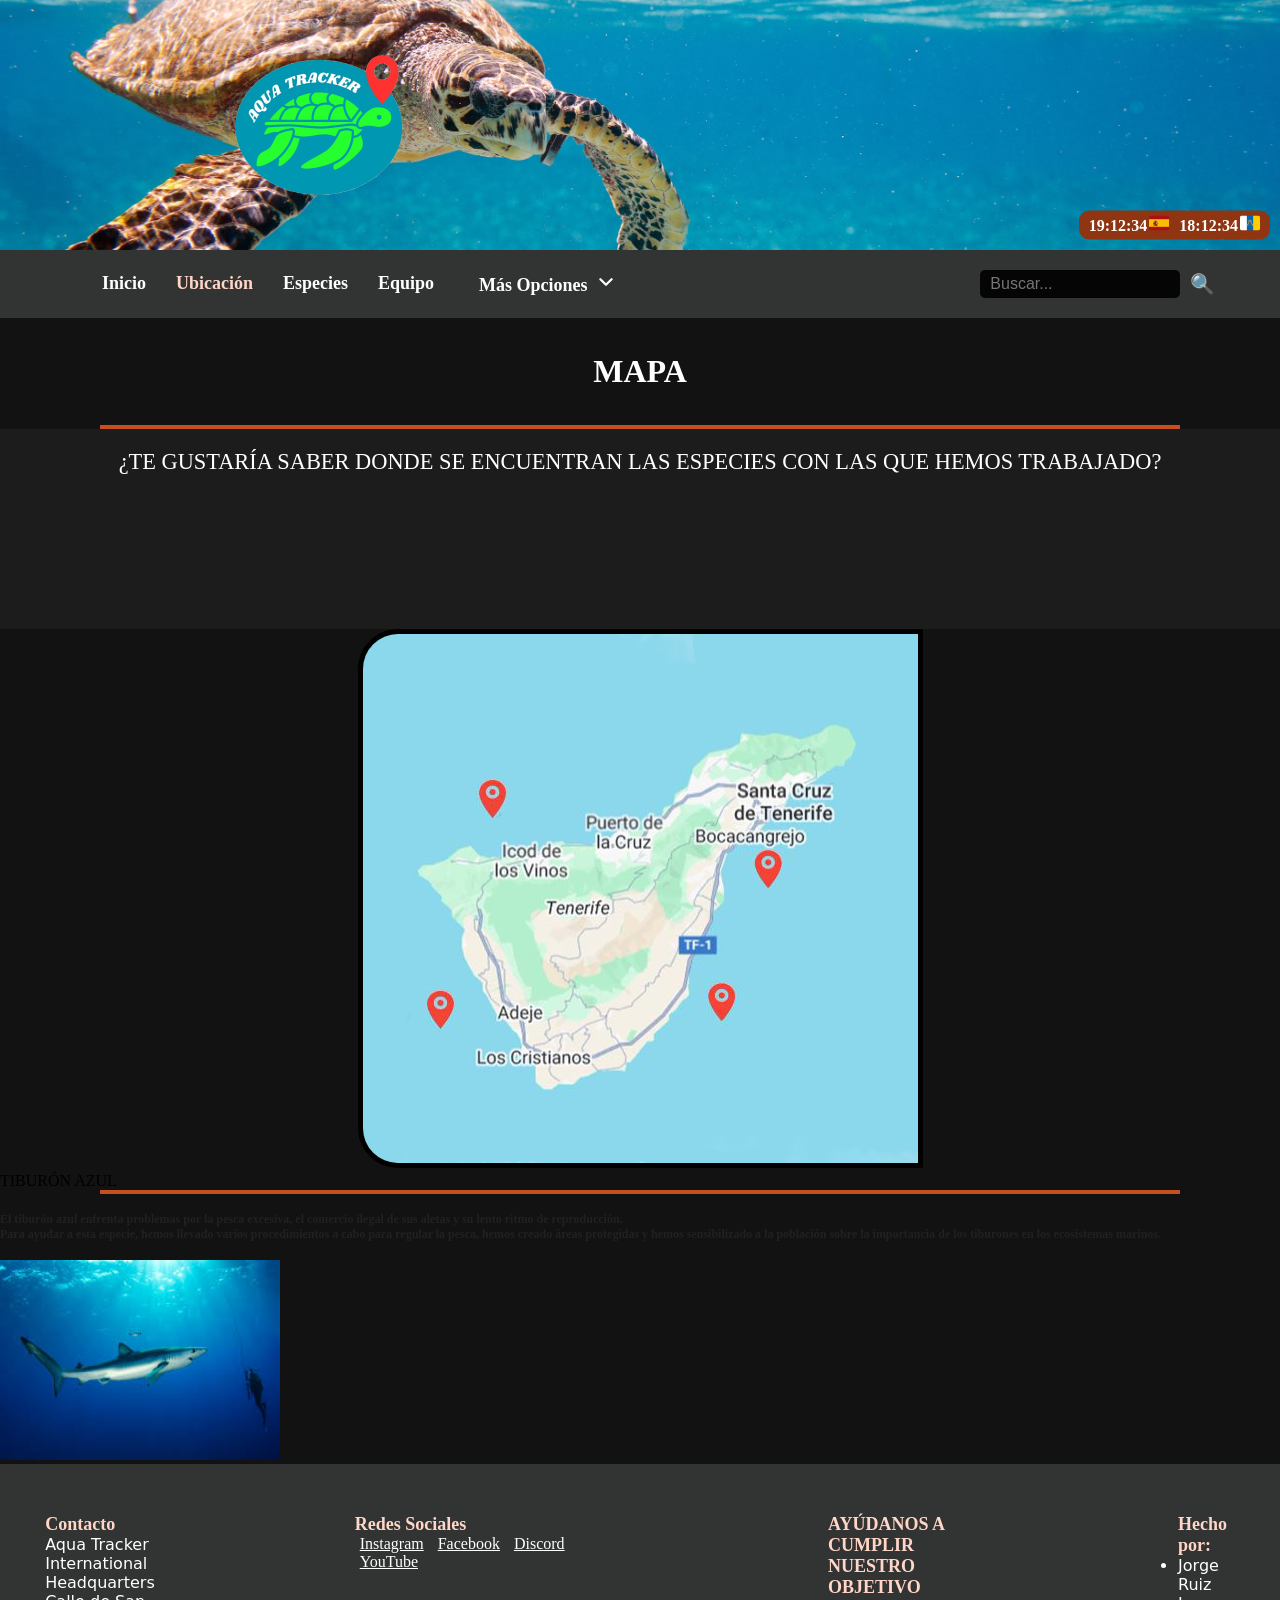
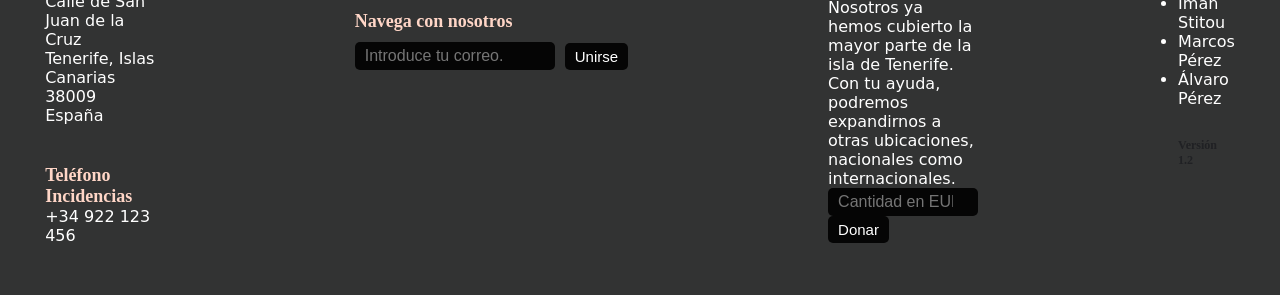
<file: pages/MAPA3.html>
<!DOCTYPE html>
<html lang="es">
<head>
    <meta charset="UTF-8">
    <meta name="viewport" content="width=device-width, initial-scale=1.0">
    <title>Aqua Tracker</title>
    <link rel="stylesheet" href="../css/fonts.css">
    <link rel="stylesheet" href="../css/header.css">
    <link rel="stylesheet" href="../css/mapa.css">
    <link rel="stylesheet" href="../css/footer.css">
    <link rel="icon" href="../assets/images/Aquatracker.png" type="image/x-icon">
</head>
<body data-page="ubicacion" data-base="../">
    <div id="site-header"></div>

<!-- Mapa -->
    <div class="titulo-pagina">
        <h1>MAPA</h1>
        <hr>
        <div class="intro_especies">
            ¿TE GUSTARÍA SABER DONDE SE ENCUENTRAN LAS ESPECIES CON LAS QUE HEMOS TRABAJADO?
        </div>
        
        
            <div class="mapatexto">
                    <div class="maparojo">
                        <center><img src="../assets/images/Tenerife_Ubicaciones.jpg" usemap="#image-map" class="imagenTNRF"></center>
                        <map name="image-map">
                        <area href="MAPA1.html" coords="130,162,27" shape="circle">
                        <area href="MAPA2.html" coords="406,234,26" shape="circle">
                        <area href="MAPA4.html" coords="77,375,30" shape="circle">
                        </map>
                    </div>
                    
                    <div class="textoespecies">
                        
                            <div class="definicion">
                             TIBURÓN AZUL
                             <hr>
                             <br>
                             <h3>El tiburón azul enfrenta problemas por la pesca excesiva, el comercio ilegal de sus aletas y su lento ritmo de reproducción. <br> Para ayudar a esta especie, hemos llevado varios procedimientos a cabo para regular la pesca, hemos creado áreas protegidas y hemos sensibilizado a la población sobre la importancia de los tiburones en los ecosistemas marinos.</h3>
                             <br>
                             <img src="../assets/images/tiburon _azul_UB.jfif" alt="Tiburón azul" width="280px" height="200px">
                            </div>
                    </div>
        
    </div>

    <div id="site-footer"></div>

    <script src="../js/templates.js"></script>
    <script src="../js/common.js"></script>
</body>
</html>
</file>
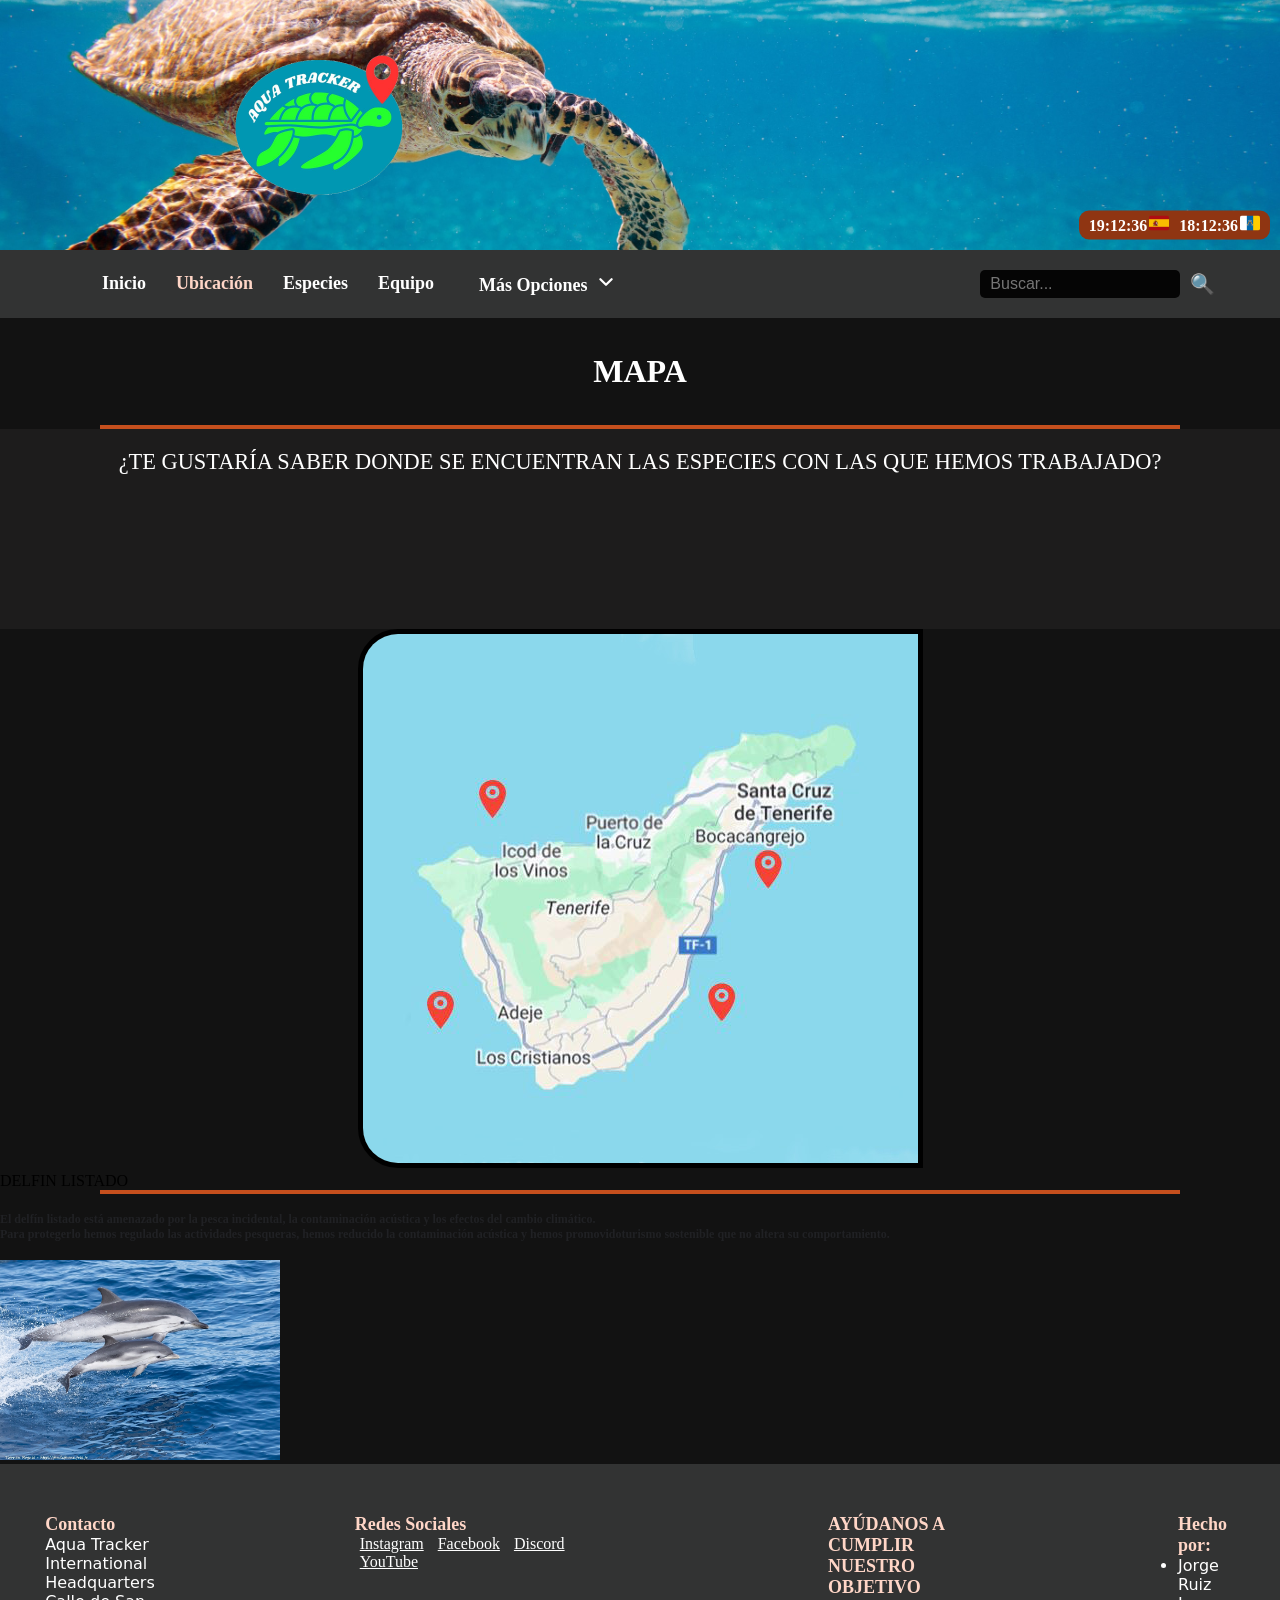
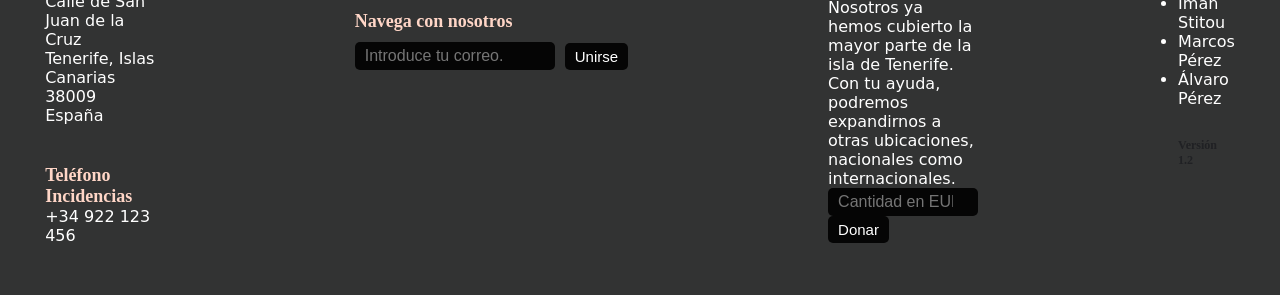
<file: pages/MAPA4.html>
<!DOCTYPE html>
<html lang="es">
<head>
    <meta charset="UTF-8">
    <meta name="viewport" content="width=device-width, initial-scale=1.0">
    <title>Aqua Tracker</title>
    <link rel="stylesheet" href="../css/fonts.css">
    <link rel="stylesheet" href="../css/header.css">
    <link rel="stylesheet" href="../css/mapa.css">
    <link rel="stylesheet" href="../css/footer.css">
    <link rel="icon" href="../assets/images/Aquatracker.png" type="image/x-icon">
</head>
<body data-page="ubicacion" data-base="../">
    <div id="site-header"></div>

<!-- Mapa -->
    <div class="titulo-pagina">
        <h1>MAPA</h1>
        <hr>
        <div class="intro_especies">
            ¿TE GUSTARÍA SABER DONDE SE ENCUENTRAN LAS ESPECIES CON LAS QUE HEMOS TRABAJADO?
        </div>
        
        
            <div class="mapatexto">
                    <div class="maparojo">
                        <center><img src="../assets/images/Tenerife_Ubicaciones.jpg" usemap="#image-map" class="imagenTNRF"></center>
                        <map name="image-map">
                        <area href="MAPA1.html" coords="130,162,27" shape="circle">
                        <area href="MAPA2.html" coords="406,234,26" shape="circle">
                        <area href="MAPA3.html" coords="360,365,25" shape="circle">
                        </map>
                    </div>
                    
                    <div class="textoespecies">
                        
                            <div class="definicion">
                             DELFIN LISTADO
                             <hr>
                             <br>
                             <h3>El delfín listado está amenazado por la pesca incidental, la contaminación acústica y los efectos del cambio climático. <br>
                                Para protegerlo hemos regulado las actividades pesqueras, hemos reducido la contaminación acústica y hemos promovidoturismo sostenible que no altera su comportamiento.</h3>
                             <br>
                             <img src="../assets/images/delfines_listados.jpeg" alt="DELFIN LISTADO" width="280px" height="200px">
                            </div>
                    </div>
        
    </div>

    <div id="site-footer"></div>

    <script src="../js/templates.js"></script>
    <script src="../js/common.js"></script>
</body>
</html>
</file>
<file: css/fonts.css>
/* Fuentes centralizadas.
   Si se añaden archivos de fuente al proyecto, declara aquí sus @font-face. */
</file>
<file: css/header.css>
/* Reinicio de márgenes y paddings */
* {
    margin: 0;
    padding: 0;
    box-sizing: border-box;
}

/* Estilo del banner */
header {
    position: relative;
    width: 100%;
    height: 250px;
    background-image: url('../assets/images/tortuga-marina.jpg');
    background-size: cover;
    background-position: center;
}

/* Logo */
.logo {
    position: absolute;
    left: 200px;
    width: 250px; /* Ajusta el tamaño del logo */
    transition: transform 0.3s ease;
}

.logo:hover {
    transform: scale(1.1);
    cursor: pointer;
}

/* Contenedor de las horas */
.time-container {
    display: flex;
    align-items: center;
    background-color: #8f3512; /* Fondo naranja oscuro con contraste AA */
    padding: 5px 10px;
    border-radius: 10px;
    position: absolute;
    right: 10px; /* Pegado a la derecha */
    top: 90%;
    transform: translateY(-50%); /* Centrado verticalmente */
    font-family: 'alarm-clock';
}

/* Hora con bandera */
.time-item {
    display: flex;
    align-items: center;
    margin-right: 10px;
}

/* Banderas */
.time-item img {
    width: 20px;
    height: 15px;
    margin-left: -2px; /* Espaciado entre la hora y la bandera */
    border-radius: 2px;
}

.time-item:last-child {
    margin-right: 0;
}

/* Estilo para los enlaces */
.time-item a {
    text-decoration: none; /* Elimina el subrayado de los enlaces */
    color: white; /* El texto de los enlaces será blanco */
    font-weight: bold;
    font-size: 16px;
    transition: transform 0.3s ease, color 0.3s ease;
    cursor: pointer;
}

/* Efecto hover */
.time-item a:hover {
    transform: scale(1.1);
    color: #ffffff;
}

/* Menú de navegación */
nav {
    background-color: #323333;
    display: flex;
    justify-content: space-between; /* Los enlaces se mantienen juntos */
    align-items: center; /* Alineación vertical */
    padding: 20px 20px ;
    margin: 0 auto; /* Centra el menú en la pantalla */
    position: sticky;
    z-index: 1000;
    top: 0;
}

nav .nav-links {
    display: flex;
    justify-content: center;
    flex-grow: 0.3; /* Hace que ocupe el espacio disponible */
}

/* Enlaces del menú */
nav a {
    color: white;
    text-decoration: none;
    margin: 0 15px; /* Mantener espacio entre enlaces */
    font-size: 18px;
    font-weight: bold;
    transition: transform 0.3s ease;
    font-family: 'Horizon';
}

nav a:hover {
    color: #ffd6c7;
    transform: scale(1.1);
}

section {
    height: 2000px;
    padding: 20px;
}

/*Desplegable del nav*/
.desplegable {
    position: relative; /* Permite posicionar el submenu relativo al contenedor */
}

.menu-principal {
    text-decoration: none;
    color: white;
    padding: 10px 15px;
    font-size: 18px;
    font-family: 'Horizon';
    font-weight: bold;
    transition: color 0.3s ease;
}

.menu-principal:hover {
    color: #ffd6c7; /* Cambia el color al pasar el mouse */
}

/* Submenú (oculto por defecto) */
.submenu {
    display: none; /* Oculta el submenú inicialmente */
    position: absolute;
    top: 100%; /* Sitúa el submenú debajo del menú principal */
    left: 0;
    background-color: #323333;
    box-shadow: 0px 8px 16px rgba(0, 0, 0, 0.2);
    padding: 0;
    margin: 0;
    list-style: none; /* Elimina los puntos de lista */
    z-index: 1000; /* Asegura que esté por encima de otros elementos */
}

.submenu li {
    margin: 0;
    margin-right: -150px;
}

.submenu a {
    display: block;
    text-decoration: none;
    color: white;
    padding: 10px 15px;
    font-family: 'Horizon';
    font-size: 16px;
    width: 500px;
}

.submenu a:hover {
    color: #ffd6c7;
}

.icono-desplegable {
    margin-left: 5px;
    stroke-width: 3;
}

/* Mostrar el submenú al hacer hover */
.desplegable:hover .submenu {
    display: block; /* Muestra el submenú */
}


/*Cuadro de busqueda*/

/* Estilo del formulario de búsqueda */
.search-form {
    display: flex;
    align-items: center;
    flex-grow: 0.1;
}

.search-input {
    padding: 5px 10px;
    font-size: 16px;
    border: none;
    border-radius: 5px;
    margin-right: 10px;
    width: 200px; /* Ajusta el tamaño del input */
    transition: width 0.3s ease;
    background-color: #050505;
    font-family: 'Franklin Gothic Medium', 'Arial Narrow', Arial, sans-serif;
    color: white;
}

.search-input:focus {
    width: 250px; /* Expande el input cuando está enfocado */
    outline: none;
    border: 2px solid #c54f1d; /* Borde color naranja oscuro */
}

.search-button {
    background-color: transparent;
    border: none;
    font-size: 20px;
    cursor: pointer;
    color: #ffffff;
    transition: transform 0.3s ease;
}

.search-button:hover {
    transform: scale(1.2);
}

/* Contenido principal */
main {
    padding: 20px;
    font-family: Arial, sans-serif;
    text-align: center;
}

/* Media queries para dispositivos pequeños */
@media (max-width: 768px) {
    /* Reducción de tamaño del logo */
    .logo {
        width: 150px;
        left: 20px;
    }

    /* Ajuste en las horas */
    .time-container {
        top: 80%;
        padding: 5px 7px;
    }

    .time-item a {
        font-size: 14px; /* Reducir tamaño de la fuente */
    }

    /* Menú de navegación */
    nav {
        padding: 10px;
    }

    nav a {
        font-size: 16px; /* Ajuste tamaño de texto */
        margin: 0 10px;
    }
}

/* Media queries para dispositivos muy pequeños (móviles) */
@media (max-width: 480px) {
    /* Logo más pequeño y centrado */
    .logo {
        width: 120px;
        left: 50%;
        transform: translateX(-50%) translateY(-50%);
    }

    /* Contenedor de la hora con una menor distancia de separación */
    .time-container {
        top: 75%;
        padding: 5px;
    }

    .time-item a {
        font-size: 12px; /* Reducir aún más el tamaño del texto */
    }

    /* Ajustar menú de navegación */
    nav a {
        font-size: 14px;
        margin: 0 8px;
    }
}

.titulo-pagina h1{
    padding: 35px;
    font-family: 'Horizon';
    text-align: center;
    color: white;
}

.titulo-pagina hr {
    border: 2px solid #c54f1d;
    margin-left: 100px;
    margin-right: 100px;
}


.intro_especies{
    height: 200px;
    font-size: 140%;
    font-family: 'Horizon';
    text-align: center;
    color:  #ffffff;
    padding-top: 20px;
    background-color: #1d1c1c;

}

.definicion{
    font-family: 'Horizon';
}
/*Página activa*/

.activa {
    color: #ffd6c7;
}
h3{
    font-size: 12px;
    color: #202124;
    text-align: left;
}


/* Personalización del scrollbar*/
::-webkit-scrollbar {
    width: 12px; /* Ancho del scrollbar */
    background-color: #f0f0f0; /* Color de fondo del track */
}

/* Estilo del "track" (la pista por donde se desliza el scrollbar) */
::-webkit-scrollbar-track {
    background-color: #cccccc; /* Color del track */
    border-radius: 10px; /* Bordes redondeados */
}

/* Estilo del "thumb" (la parte que se mueve) */
::-webkit-scrollbar-thumb {
    background-color: #a73a17; /* Color del thumb */
    border-radius: 10px; /* Bordes redondeados */
    border: 3px solid #f0f0f0; /* Borde alrededor del thumb */
}

/* Cambiar el thumb al hacer hover */
::-webkit-scrollbar-thumb:hover {
    background-color: #7f2d0d; /* Color más oscuro al hacer hover */
}
</file>
<file: css/contenthome.css>
body {
    background-color: #121212;
    margin: 0;
    padding: 0;
    overflow-x: hidden;
}

.about-us {
    margin-top: 20px;
    margin-bottom: 20px;
}

.about-us p {
    font-family: system-ui, -apple-system, BlinkMacSystemFont, 'Segoe UI', Roboto, Oxygen, Ubuntu, Cantarell, 'Open Sans', 'Helvetica Neue', sans-serif;
}

.title-about {
    background-color: rgb(255, 255, 255);
    padding: 20px;
    text-align: center;
    font-size: 20px;
    font-family: 'Horizon';
}

.title-about hr {
    border: 1px solid #000;
    margin-left: 600px;
    margin-right: 600px;
}

.content-about {
    background-color: white;
    padding: 10px 30px 30px 30px;
    text-align: center;
    font-size: 20px;
}

.slideshow-container {
    position: relative;
    width: 80vw; /* El contenedor ahora ocupa el 80% del ancho de la pantalla */
    max-width: 1200px; /* Limita el ancho máximo a 1200px */
    margin: 0 auto; /* Centra el contenedor horizontalmente */
    overflow: hidden;
    height: auto; /* Ajusta la altura al contenido */
    margin-top: 20px;
}

.slide img {
    width: 100%; /* La imagen ocupa todo el ancho del contenedor */
    height: auto; /* Mantiene la proporción */
    display: block;
}

.prev, .next {
    position: absolute;
    top: 50%;
    transform: translateY(-50%);
    background-color: #a73a17;
    color: white;
    border: none;
    cursor: pointer;
    padding: 10px;
    z-index: 10;
}

.prev {
    left: 10px;
}

.next {
    right: 10px;
}

.zoom-icon {
    position: absolute;
    top: 10px;
    right: 10px;
    background-color: #a73a17;
    color: white;
    border-radius: 50%;
    width: 30px;
    height: 30px;
    display: flex;
    justify-content: center;
    align-items: center;
    opacity: 0;
    transition: opacity 0.3s ease-in-out;
    cursor: pointer;
    z-index: 5;
}

.slide:hover .zoom-icon {
    opacity: 1;
}

/*Únete a nosotros*/

.inicio-email-content {
    display: flex;
    width: 100vw; /* Ocupa todo el ancho de la ventana */
    height: auto; /* Ajusta según el contenido o usa un valor fijo */
    margin: 0; /* Asegura que no haya márgenes externos */
    padding: 0;
    box-sizing: border-box;
    margin-bottom: 20px;
}

.inicio-email-content p {
    font-family: system-ui, -apple-system, BlinkMacSystemFont, 'Segoe UI', Roboto, Oxygen, Ubuntu, Cantarell, 'Open Sans', 'Helvetica Neue', sans-serif;
}

.inicio-email-content-texto, .inicio-email-box-content {
    flex: 1; /* Ocupa el mismo ancho para ambos hijos */
    min-width: 0; /* Previene problemas de desbordamiento */
}

.inicio-email-content-texto {
    background-color: #323333;
    color: white;
    padding: 50px;
    text-align: center;
    
}
    .inicio-email-content-texto h2 {
        font-size: 30px;
        font-family: 'Horizon';
        color: white;
    }

    .inicio-email-content-texto p {
        font-size: 20px;
    }

.inicio-email-box-content {
    background-color: rgb(168, 168, 168);
    padding: 50px;
    display: flex;
    align-items: center; /* Centra verticalmente el contenido */
    gap: 10px; /* Añade separación entre el input y el botón */
}

.inicio-correo-input {
    flex: 1; /* Ajusta el input para ocupar espacio flexible */
    padding: 20px;
    border: 1.5px solid #a73a17;
    font-family: 'Franklin Gothic Medium', 'Arial Narrow', Arial, sans-serif;
    border-radius: 20px;
}

.inicio-correo-boton {
    padding: 20px 20px;
    border: 1.5px solid #c54f1d;
    font-family: 'Horizon';
    background-color: #323333;
    color: white;
    border-radius: 20px;
    transition: transform 0.3s ease;
}

.inicio-correo-boton:hover {
    padding: 20px 20px;
    border: 1.5px solid #c54f1d;
    font-family: 'Horizon';
    background-color: #1a1a1a;
    color: white;
    border-radius: 20px;
    transform: scale(1.1);
    cursor: pointer;
}

.inicio-email-box-content {
    color: #202124;
}
</file>
<file: css/footer.css>
.footer {
    background-color: #323333;
    color: white;
    display: flex;
    gap: 200px;
    justify-content: center;
    padding: 50px;
}

.footer p, li{
    font-family: system-ui, -apple-system, BlinkMacSystemFont, 'Segoe UI', Roboto, Oxygen, Ubuntu, Cantarell, 'Open Sans', 'Helvetica Neue', sans-serif;
}

h2 {
    color: #ffd6c7;
    font-family: 'Horizon';
    font-size: 18px;
}

.footerizq-telefono , .email-content  {
    margin-top: 40px;
}

/*Redes Sociales*/

.footercenter-rs a {
    margin: 0 5px;
    color: #ffffff;
    transition: transform 0.3s;
    align-items: center;
}

.footercenter-rs svg {
    width: 50px;
    display: space-between;
    margin-top: 10px;
}

.footercenter-rs a:hover {
    transform: scale(1.1);
    color: #ffd6c7;
}


/*Email para notificaciones*/

.email-box-content {
    align-items: center;
    display: flex;
    justify-content: center;
}

    .correo-input {
        padding: 5px 10px;
        font-size: 16px;
        border: none;
        border-radius: 5px;
        width: 200px; /* Ajusta el tamaño del input */
        transition: width 0.3s ease;
        background-color: #050505;
        font-family: 'Franklin Gothic Medium', 'Arial Narrow', Arial, sans-serif;
        color: white;
        margin-right: 10px;
        margin-top: 10px;
        flex-grow: 0.1;
        display: flex;
        justify-content: center;
    }
    
    .email-box-content:focus {
        width: 250px; /* Expande el input cuando está enfocado */
        outline: none;
        border: 2px solid #c54f1d; /* Borde color naranja oscuro */
    }

    .correo-boton {
        cursor: pointer;
        font-family: 'Franklin Gothic Medium', 'Arial Narrow', Arial, sans-serif;
        background-color: #050505;
        border: none;
        padding: 5px 10px;
        margin-top: 10px;
        color: white;
        border-radius: 5px;
        font-size: 15px;
        transition: transform 0.3s;
    }

    .correo-boton:hover {
        transform: scale(1.1);
        background-color: #a73a17;
        color: #ffffff;
    }


.version {
    color: #ffd6c7;
    font-family: 'Horizon';
    font-size: 13px;
    margin-top: 30px;
}

/*Cuadro de donaciones*/

.donaciones-content {
    display: flex; /* Alinea los elementos en línea */
    align-items: center; /* Centra verticalmente */
    justify-content: center; /* Centra horizontalmente */
    gap: 10px; /* Espacio entre el input y el botón */
}

.donaciones-input {
    padding: 5px 10px;
    font-size: 16px;
    border: none;
    border-radius: 5px;
    width: 150px;
    transition: width 0.3s ease;
    background-color: #050505;
    font-family: 'Franklin Gothic Medium', 'Arial Narrow', Arial, sans-serif;
    color: white;
    flex-grow: 0; /* Evita que el input se expanda automáticamente */
}

.donaciones-input:focus {
    width: 250px; /* Expande el input cuando está enfocado */
    outline: none;
    border: 2px solid #c54f1d;
}

.donaciones-boton {
    cursor: pointer;
    font-family: 'Franklin Gothic Medium', 'Arial Narrow', Arial, sans-serif;
    background-color: #050505;
    border: none;
    padding: 5px 10px;
    color: white;
    border-radius: 5px;
    font-size: 15px;
    transition: transform 0.3s;
}

.donaciones-boton:hover {
    transform: scale(1.1);
    background-color: #a73a17;
    color: #ffffff;
}
</file>
<file: css/actualizaciones.css>
body {
    background-color: #121212;
}

.contenido-updates {
    background-color: #f4f4f4;
    color: #202124;
    margin: 0;
    padding: 40px;
}

.texto-updates {
    background-color: #ffffff;
    padding: 20px;
    margin-bottom: 20px;
    border-left: 5px solid #a73a17;
}

.texto-updates h2 {
    color: #a73a17;
}

.texto-updates a {
    color: #005fcc;
}
</file>
<file: css/contacto.css>
body {
    margin: 0;
    padding: 0;
    background-color: #121212;
    color: #202124;
}

.contenido-contacto {
    display: flex;
    justify-content: center;
    gap: 20px;
}
.contact-info, .contact-form , .contact-rs {
    max-width: 600px;
    margin: 2rem auto;
    padding: 1rem;
    background: white;
    border-radius: 8px;
    box-shadow: 0 4px 6px rgba(0, 0, 0, 0.1);
}

.contact-info h2, .contact-form h2, .contact-rs h2 {
    font-size: 1.5rem;
    margin-bottom: 1rem;
    color: #a73a17;
}

.contact-info p {
    margin: 0.5rem 0;
    font-family: system-ui, -apple-system, BlinkMacSystemFont, 'Segoe UI', Roboto, Oxygen, Ubuntu, Cantarell, 'Open Sans', 'Helvetica Neue', sans-serif;
}

.contact-rs p {
    margin: 0.5rem 0;
    font-family: system-ui, -apple-system, BlinkMacSystemFont, 'Segoe UI', Roboto, Oxygen, Ubuntu, Cantarell, 'Open Sans', 'Helvetica Neue', sans-serif;
}

.contact-form p {
    margin: 0.5rem 0;
    font-family: system-ui, -apple-system, BlinkMacSystemFont, 'Segoe UI', Roboto, Oxygen, Ubuntu, Cantarell, 'Open Sans', 'Helvetica Neue', sans-serif;
}

form label {
    display: block;
    margin: 1rem 0 0.5rem;
    font-weight: bold;
    font-family: system-ui, -apple-system, BlinkMacSystemFont, 'Segoe UI', Roboto, Oxygen, Ubuntu, Cantarell, 'Open Sans', 'Helvetica Neue', sans-serif;
}

form input, form textarea {
    width: 100%;
    padding: 0.8rem;
    border: 1px solid #ccc;
    border-radius: 4px;
    font-size: 1rem;
    margin-bottom: 1rem;
}

form button {
    display: inline-block;
    background: #005fcc;
    color: white;
    padding: 0.8rem 1.5rem;
    border: none;
    border-radius: 4px;
    font-size: 1rem;
    cursor: pointer;
    transition: background 0.3s ease;
}

form button:hover {
    background: #003f8f;
}
</file>
<file: css/equipo.css>
body {
    background-color: #121212;
}

.equipo-section {
    display: flex;
    padding: 10px 10px 100px;
    gap: 20px;
    justify-content: center;
    text-align: center;
    margin-top: 20px;
}

.equipo-item {
    background-color: #1e1e1e;
    border: 1px solid #d8d8d8;
    border-radius: 5px;
    overflow: hidden;
    width: 20%;
    box-shadow: 0px 4px 8px rgba(0, 0, 0, 0.2);
    transition: transform 0.3s;
}

.equipo-item:hover {
    transform: scale(1.05);
}

.equipo-item img {
    width: 70%;
    height: auto;
}

.equipo-content {
    padding: 15px;
}

.equipo-content h3 {
    color: #ffd6c7;
    margin-bottom: 10px;
    font-size: 20px;
    font-family: 'Franklin Gothic Medium', 'Arial Narrow', Arial, sans-serif;
    text-align: center;
}

.equipo-content p {
    margin: 5px 0;
    color: #b5b5b5;
}
</file>
<file: css/especies.css>
body {
    background-color: #121212;
    margin: 0;
    padding: 0;
}
  
.catalogo {
    width: 95%;
    margin: 20px auto;
    display: flex;
    flex-direction: column;
    gap: 20px; /* Espaciado entre las entradas */
}
  
.entrada {
    display: flex;
    align-items: center;
    background-color: #ffffff;
    border-radius: 10px;
    border: 1px solid #ddd; /* Borde fino */
    box-shadow: 0 4px 6px rgba(0, 0, 0, 0.1);
    overflow: hidden;
    transition: transform 0.3s ease, box-shadow 0.3s ease;
}
  
.entrada:hover {
    transform: translateY(-5px);
    box-shadow: 0 8px 12px rgba(0, 0, 0, 0.2);
    border: 1.2px solid #a73a17;
}
  
.entrada-imagen {
    width: 250px;
    height: 160px;
    object-fit: cover;
}
  
.entrada-info {
    padding: 20px;
    display: flex;
    flex-direction: column;
    justify-content: center;
    gap: 10px;
}
  
.entrada-info h2 {
    margin: 0;
    font-size: 1.5rem;
    color: #202124;
}
  
.entrada-info p {
    margin: 0;
    font-size: 1rem;
    color: #4a4a4a;
    line-height: 1.5;
    font-family: system-ui, -apple-system, BlinkMacSystemFont, 'Segoe UI', Roboto, Oxygen, Ubuntu, Cantarell, 'Open Sans', 'Helvetica Neue', sans-serif;
}
  
.entrada-boton {
    display: inline-block;
    padding: 20px 20px;
    border: 1.5px solid #a73a17;
    font-family: 'Horizon';
    background-color: #323333;
    color: white;
    border-radius: 20px;
    text-decoration: none;
    transition: transform 0.3s ease;
}

.entrada-boton:hover {
    padding: 20px 20px;
    border: 1.5px solid #c54f1d;
    font-family: 'Horizon';
    background-color: #1a1a1a;
    color: white;
    border-radius: 20px;
    transform: scale(1.1);
    cursor: pointer;
}
</file>
<file: css/mapa.css>
body {
    background-color: #121212;
    overflow-x: hidden;
}

/* Estructura básica */
.container {
    display: flex;
    padding: 70px;
    justify-content: center;
    margin-left: 300px;
    margin-right: 300px;
}

img.imagenTNRF {
    max-width: 100%;
    border-radius: 40px 0px 0px 40px;
    border: 5px solid #000;
}

.text-container {
    width: 50%;
    background-color: #f0f0f0;
    color: #202124;
    padding: 20px;
    border-radius: 0px 40px 40px 0px;
    overflow: hidden;
    opacity: 0;
    border: 5px solid #000;
    transform: translateX(100%);
    transition: opacity 0.5s ease-in-out, transform 0.5s ease-in-out;
}

.text-container.show {
    opacity: 1;
    transform: translateX(0);
}

.text-container img {
    margin-top: 15px;
    width: 100%;
}

area {
    cursor: pointer;
}
</file>
